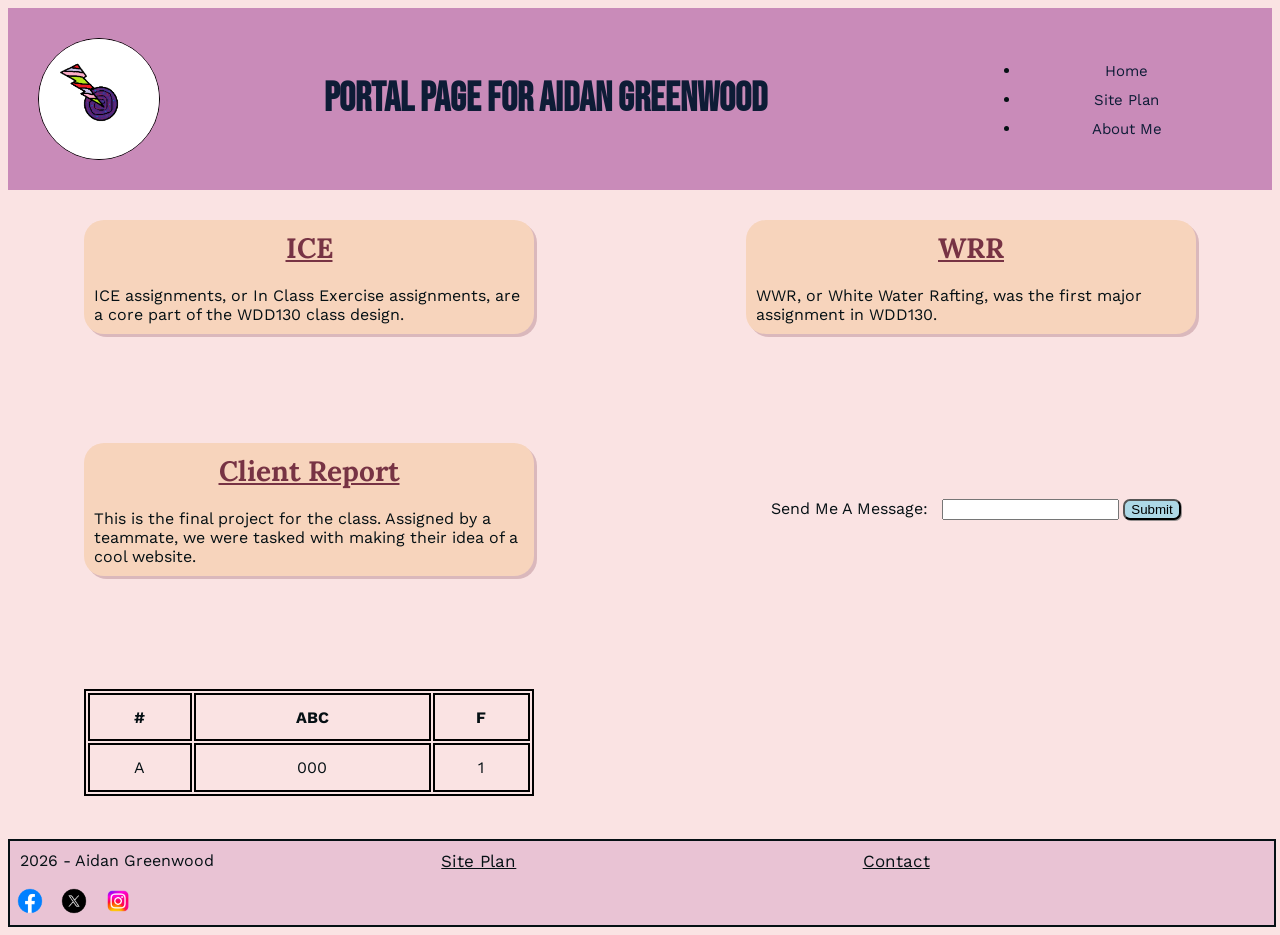
<file: index.html>
<!DOCTYPE html>
<html lang="en">
<head>
    <meta charset="UTF-8">
    <meta name="viewport" content="width=device-width, initial-scale=1.0">
    <title>Portal Page</title>
    <link rel="stylesheet" href="portal-page/progress200/style.css">
    <style>
        
.card-container h2:hover {
    font-size: 30px;
}
    </style>
</head>
<body>

    <header>
        <img id="logo" src="portal-page/progress100/LogoForPortal.png" alt="Portal Logo">
        <h1>Portal Page for Aidan Greenwood</h1>
        <nav>
            <ul>
                <li><a id="homelink" href="index.html">Home</a></li>
                <li><a id="siteplanlink" href="portal-page/progress300/site-plan.html" target="_blank">Site Plan</a></li>
                <li><a id="aboutmelink" href="portal-page/progress300/about-me.html" target="_blank">About Me</a></li>
            </ul>
        </nav>
    </header>

    <main class="card-container">
       <div id="ice-card" class="card">
            <a class="link" href="portal-page/progress300/ice.html" target="_blank">
                <h2>ICE</h2>
            </a> 
            <p>
            ICE assignments, or In Class Exercise assignments, are a core part of the WDD130 class design.
            </p>
        </div>

        <div id="wwr-card" class="card">
            <a class="link" href="wwr/index.html" target="_blank">
                <h2>WRR</h2>
            </a>
            <p>
                WWR, or White Water Rafting, was the first major assignment in WDD130.
            </p>
        </div>

        <div id="FinalP" class="card">
            <a class="link" href="client_report.html" target="balnk">
                <h2>Client Report</h2>
            </a>
            <p>
                This is the final project for the class. Assigned by a teammate, we were
                tasked with making their idea of a cool website.
            </p>
        </div>

        <table id="maintable">
            <tr>
                <th>#</th>
                <th>ABC</th>
                <th>F</th>
            </tr>
            <tr>
                <td>A</td>
                <td>000</td>
                <td>1</td>
            </tr>

        </table>

        <div id="formBox">
            <form>
                <label for="msg">Send Me A Message:</label>
                <input type="text" id="msg" name="msg">
                <button id="submitBtn" type="submit">Submit</button>
            </form>
        </div> 

    </main>

    <footer>
        <p>2026 - Aidan Greenwood</p>
        <p><a class="footer-link" href="portal-page/progress300/site-plan.html" target="_blank">Site Plan</a></p>
        <p><a class="footer-link" href="portal-page/progress300/contact.html" target="_blank">Contact</a></p>
        <div class="social">
            <a href="https://facebook.com" target="_blank">
                <img class="social-img" src="portal-page/images/facebook-logo.png" alt="fb icon">
            </a>
            <a href="https://twitter.com" target="_blank">
                <img class="social-img" src="portal-page/images/X-logo.png.webp" alt="twitter icon">
            </a>
            <a href="https://instagram.com" target="_blank">
                <img class="social-img" src="portal-page/images/Instagram-Logo.png" alt="instagram icon">
            </a>
            </div>
    </footer>
   
</body>
</html>
</file>
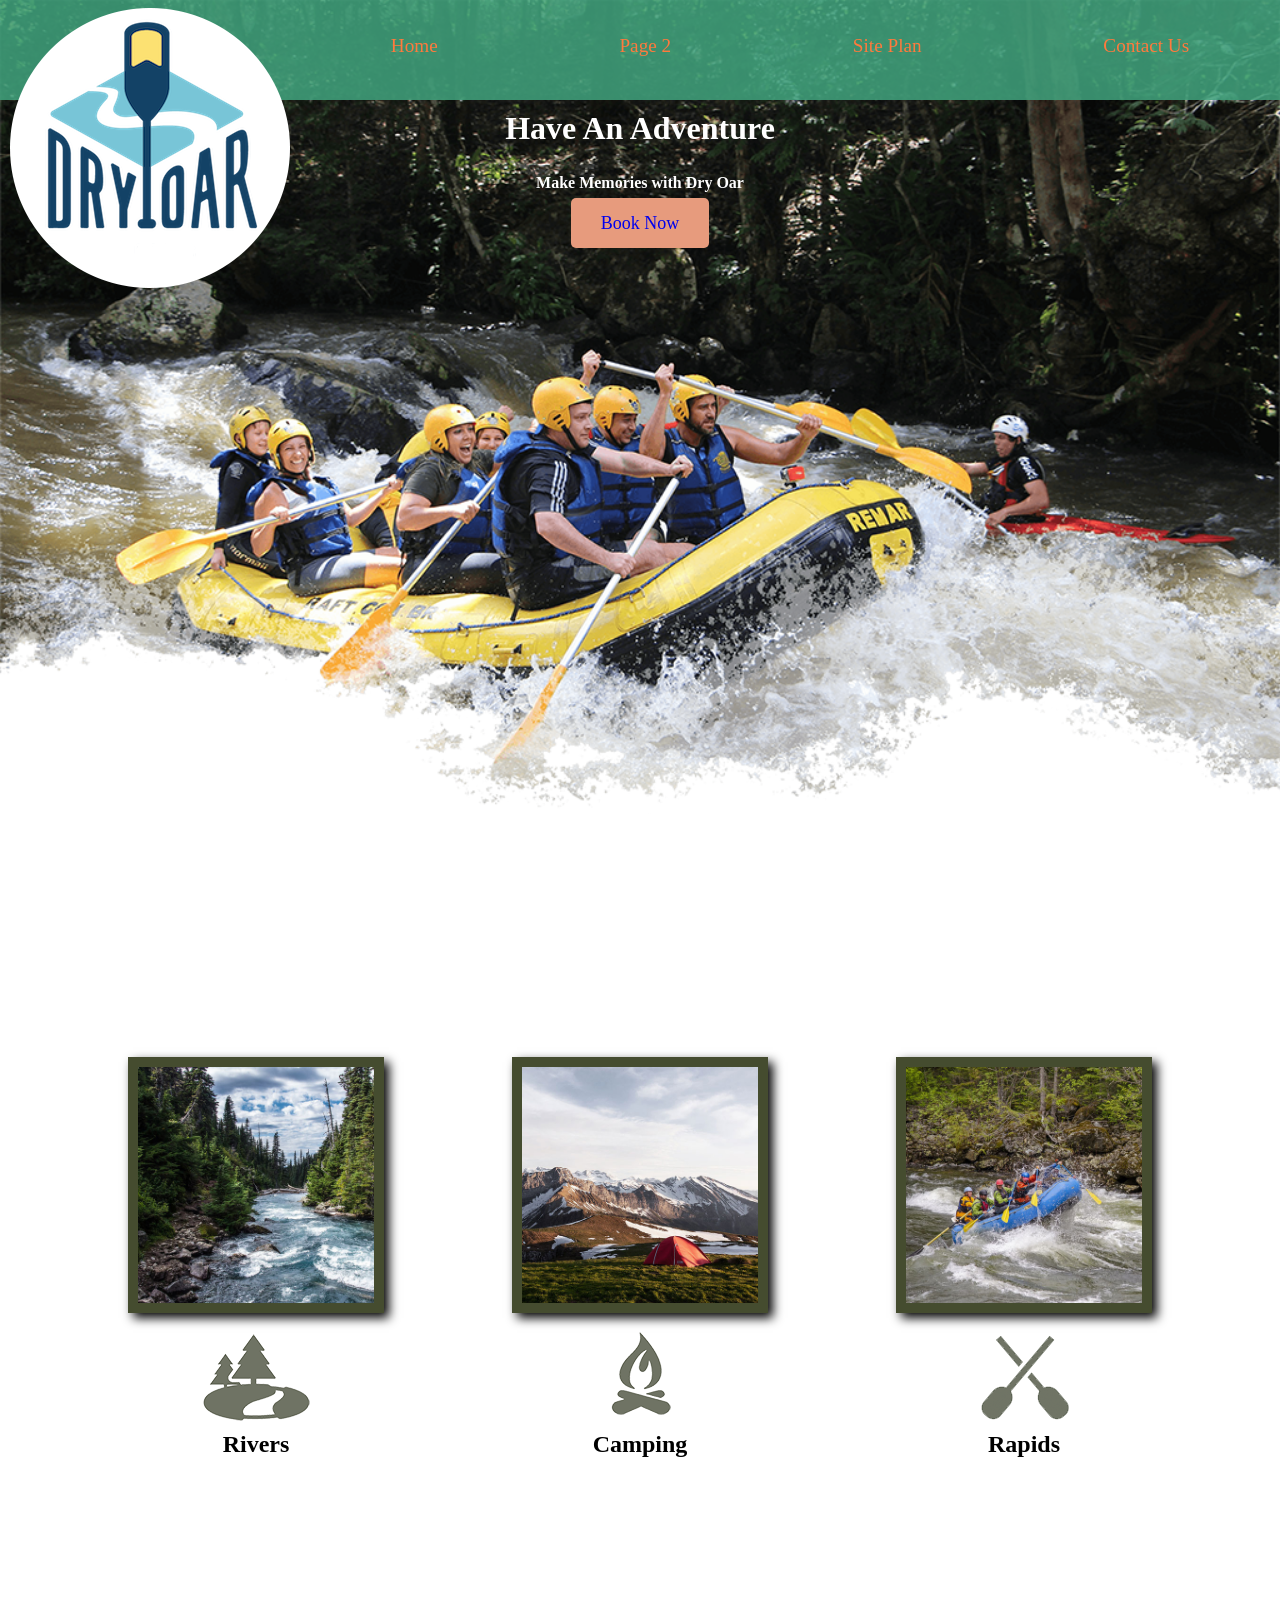
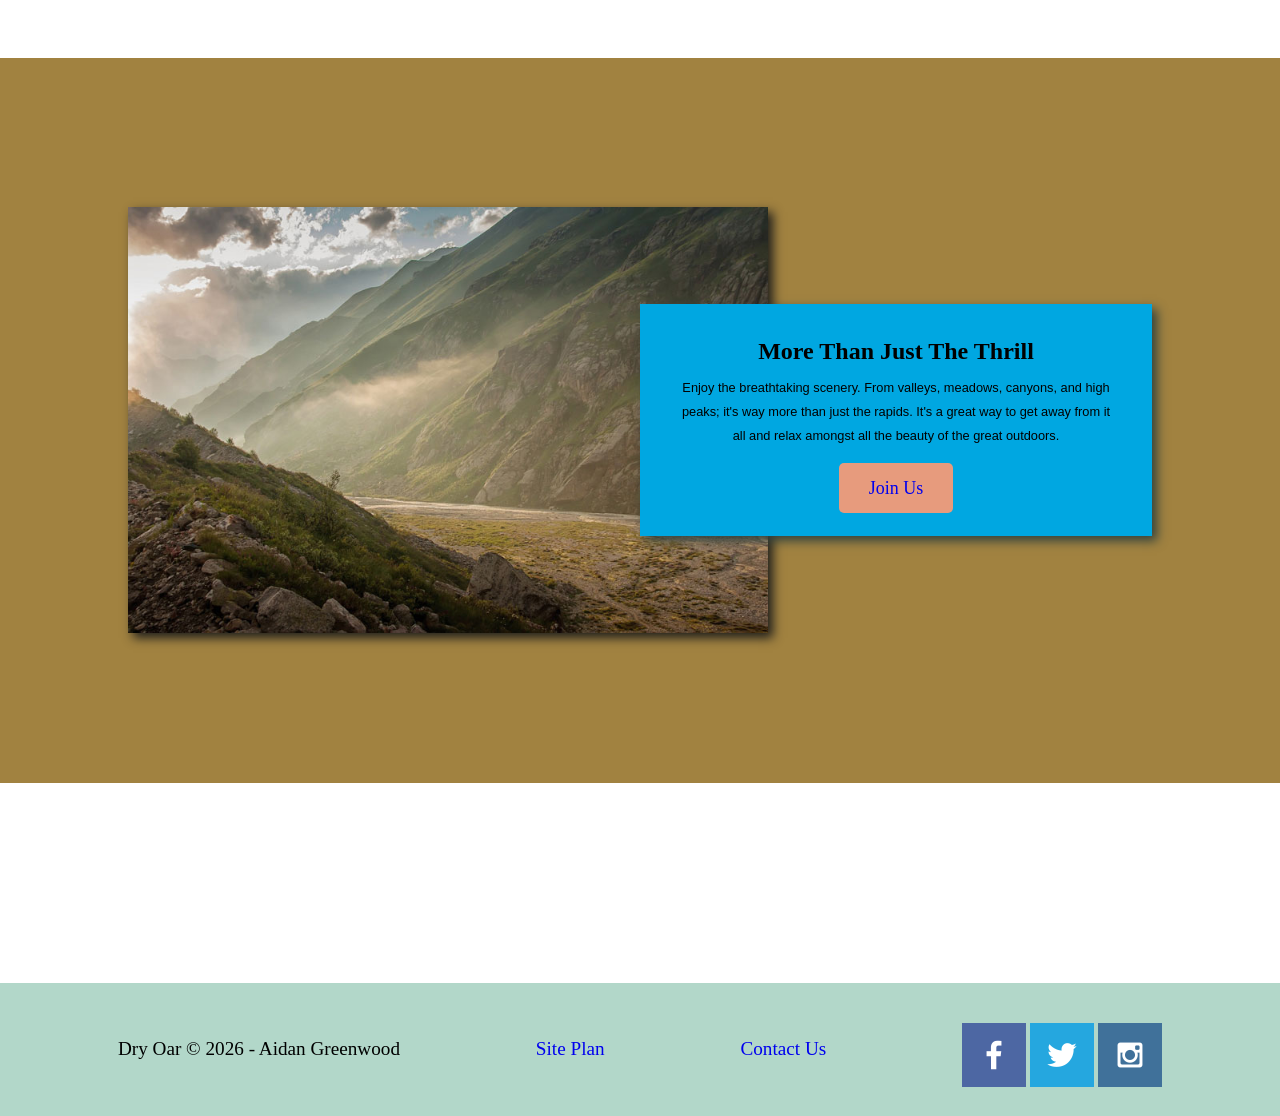
<file: wwr/index.html>
<!DOCTYPE html>
<html lang="en">
<head>
    <meta charset="UTF-8">
    <meta name="viewport" content="width=device-width, initial-scale=1.0">
    <title>Whitewater Rafting Vacations | Dry Oar Boating | Home</title>
    <link rel="stylesheet" href="styles/style.css">
</head>
<body>
    <div id="content">
        <header>
            <a id="logo_link" href="index.html">
                <img class="logo" src="images/logo.png" alt="Dry Oar Logo">
            </a>
            <nav>
                <a href="index.html">Home</a>
                <a href="#">Page 2</a>
                <a href="site-plan-rafting.html">Site Plan</a>
                <a href="contactus.html">Contact Us</a>
            </nav>
        </header>
        <div id="hero">
            <div id="hero-box">
                <img id="hero-img" src="images/hero.png" alt="People enjoying rafting">
            </div>
            <section id="hero-msg">
                <h1 class="home-title">Have An Adventure</h1>
                <h4>Make Memories with Dry Oar</h4>
                <div class="button-box">
                    <a class="book" href="contactus.html">Book Now</a>
                </div>
            </section>
        </div>
        <main class="home-grid">
            <section class="rivers-card">
                <img class="card-img" src="images/rivers.jpg" alt="river in forest">
                <img class="icon" src="images/river_icon.png" alt="river icon">
                <h2>Rivers</h2>
            </section>
            <section class="camping-card">
                <img class="card-img" src="images/camping.jpg" alt="tent in mountains">
                <img class="icon" src="images/fire_icon.png" alt="fire icon">
                <h2>Camping</h2>
            </section>
            <section class="rapids-card">
                <img class="card-img" src="images/rapids.jpg" alt="rafting boat">
                <img class="icon" src="images/oars.png" alt="oars icon">
                <h2>Rapids</h2>
            </section>
            <div id="background"></div>
            <img class="mountains" src="images/mountains.jpg" alt="Misty mountains">
            <section class="msg">
                <h2>More Than Just The Thrill</h2>
                <p>Enjoy the breathtaking scenery. From valleys, meadows, canyons, and high peaks; it's way more than just the rapids.
                    It's a great way to get away from it all and relax amongst all the beauty of the great outdoors.</p>
                <a class="join" href="rivers.html">Join Us</a>
            </section>
        </main>
        <footer>
            <p>Dry Oar &copy; 2026 - Aidan Greenwood</p>
            <p><a href="site_plan_rafting.html">Site Plan</a></p>
            <p><a href="contact.html">Contact Us</a></p>
            <div class="social">
                <a href="https://facebook.com" target="_blank">
                    <img src="images/facebook.png" alt="fb icon">
                </a>
                <a href="https://twitter.com" target="_blank">
                    <img src="images/twitter.png" alt="twitter icon">
                </a>
                <a href="https://instagram.com" target="_blank">
                    <img src="images/instagram.png" alt="instagram icon">
                </a>
            </div>
        </footer>
    </div>
</body>
</html>
</file>
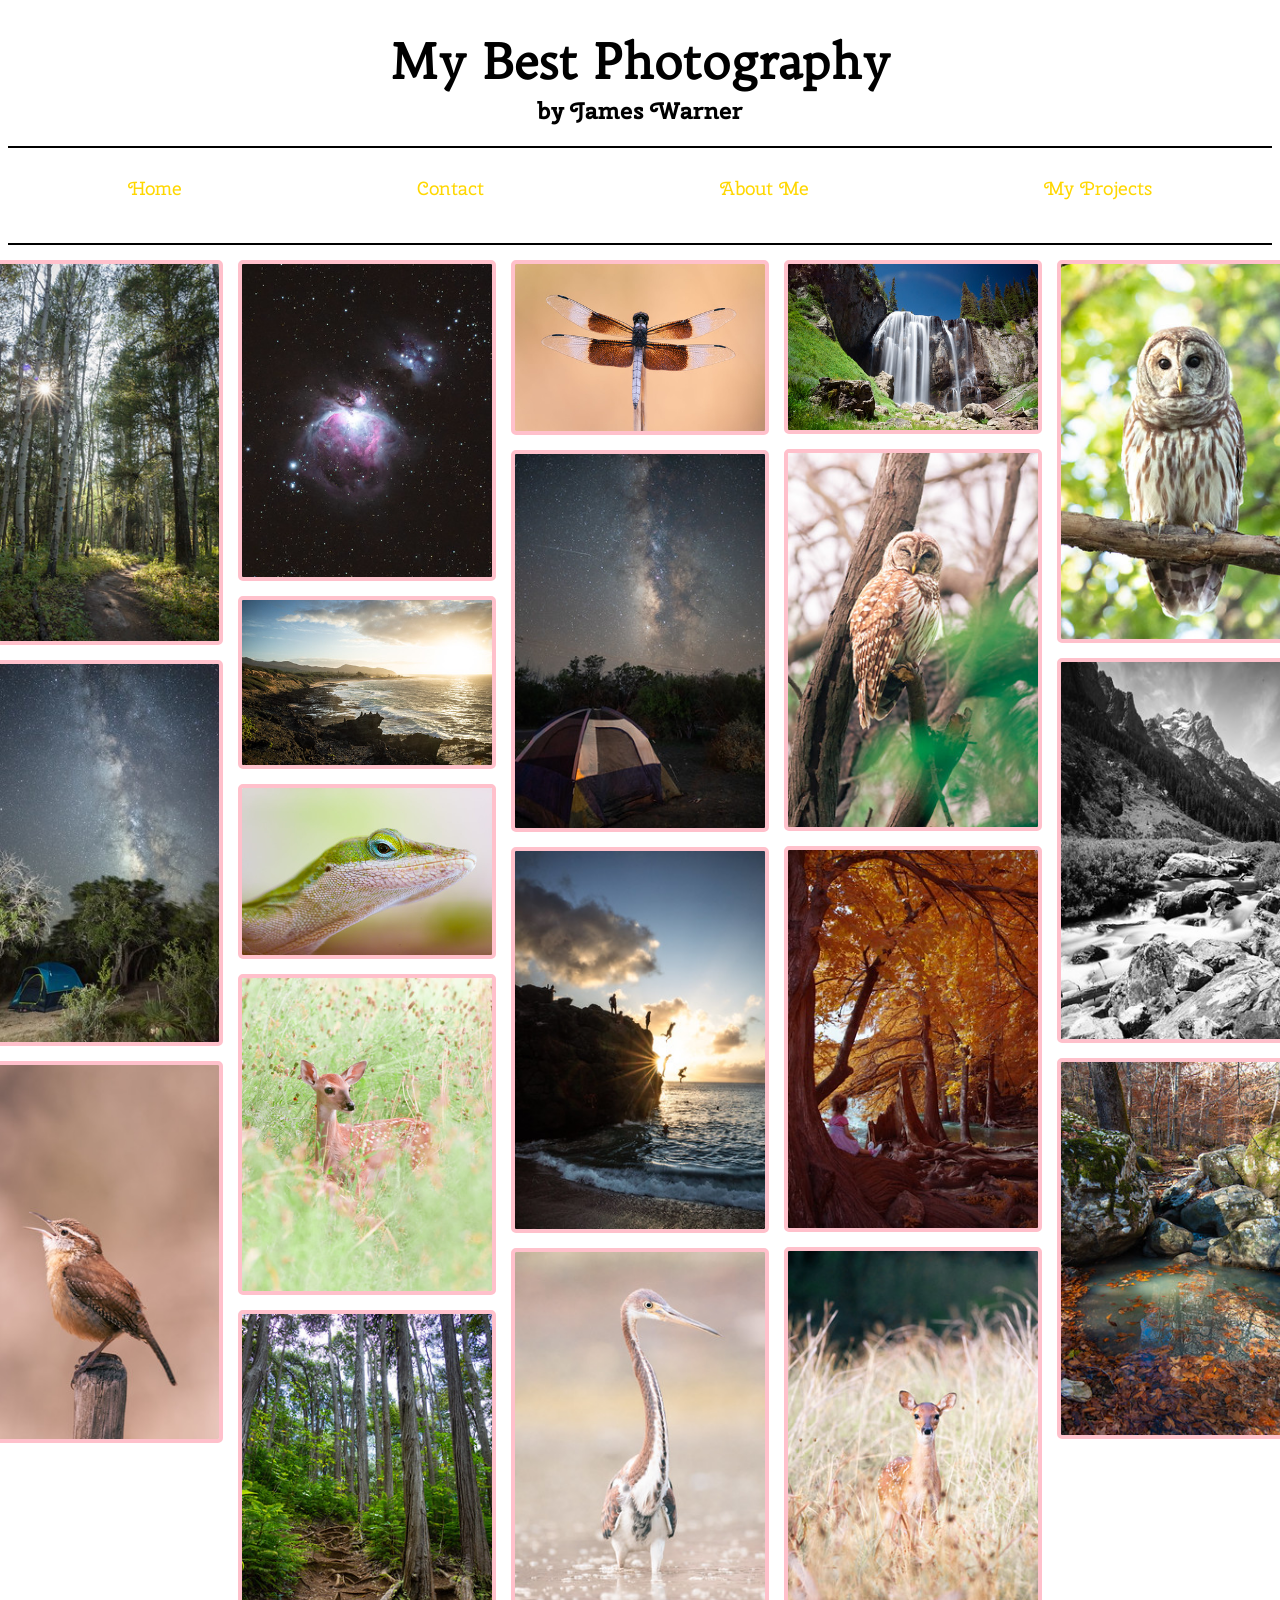
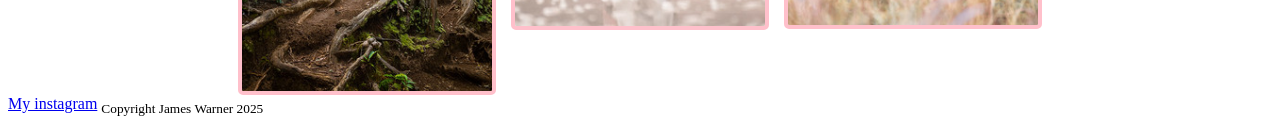
<file: ice/portfolio-starter-code/index.html>
<!--Don't touch the HTML for this activity!-->
<!DOCTYPE html>
<html lang="en">
<head>
    <title>James Warner Photography</title>
    <link rel="stylesheet" href="css/index.css">
</head>
<body>
    <header>
        <h1>My Best Photography</h1>
        <h2>by James Warner</h2>
    </header>
    <nav>
        <a href="index.html">Home</a>
        <a href="html/contact.html">Contact</a>
        <a href="html/about-me.html">About Me</a>
        <a href="html/my-projects.html">My Projects</a>
    </nav>
    <div id="img-container">
        <img src="images/img1.jpg" alt="photography by james warner">
        <img src="images/img2.jpg" alt="photography by james warner">
        <img src="images/img3.jpg" alt="photography by james warner">
        <img src="images/img4.jpg" alt="photography by james warner">
        <img src="images/img5.jpg" alt="photography by james warner">
        <img src="images/img6.jpg" alt="photography by james warner">
        <img src="images/img7.jpg" alt="photography by james warner">
        <img src="images/img8.jpg" alt="photography by james warner">
        <img src="images/img9.jpg" alt="photography by james warner">
        <img src="images/img10.jpg" alt="photography by james warner">
        <img src="images/img11.jpg" alt="photography by james warner">
        <img src="images/img12.jpg" alt="photography by james warner">
        <img src="images/img13.jpg" alt="photography by james warner">
        <img src="images/img14.jpg" alt="photography by james warner">
        <img src="images/img15.jpg" alt="photography by james warner">
        <img src="images/img16.jpg" alt="photography by james warner">
        <img src="images/img17.jpg" alt="photography by james warner">
        <img src="images/img18.jpg" alt="photography by james warner">
        <img src="images/img19.jpg" alt="photography by james warner">
    </div>
    <footer>
        <a href="https://www.instagram.com">My instagram</a>
        <sub>Copyright James Warner 2025</sub>
    </footer>
</body>
</html>
</file>
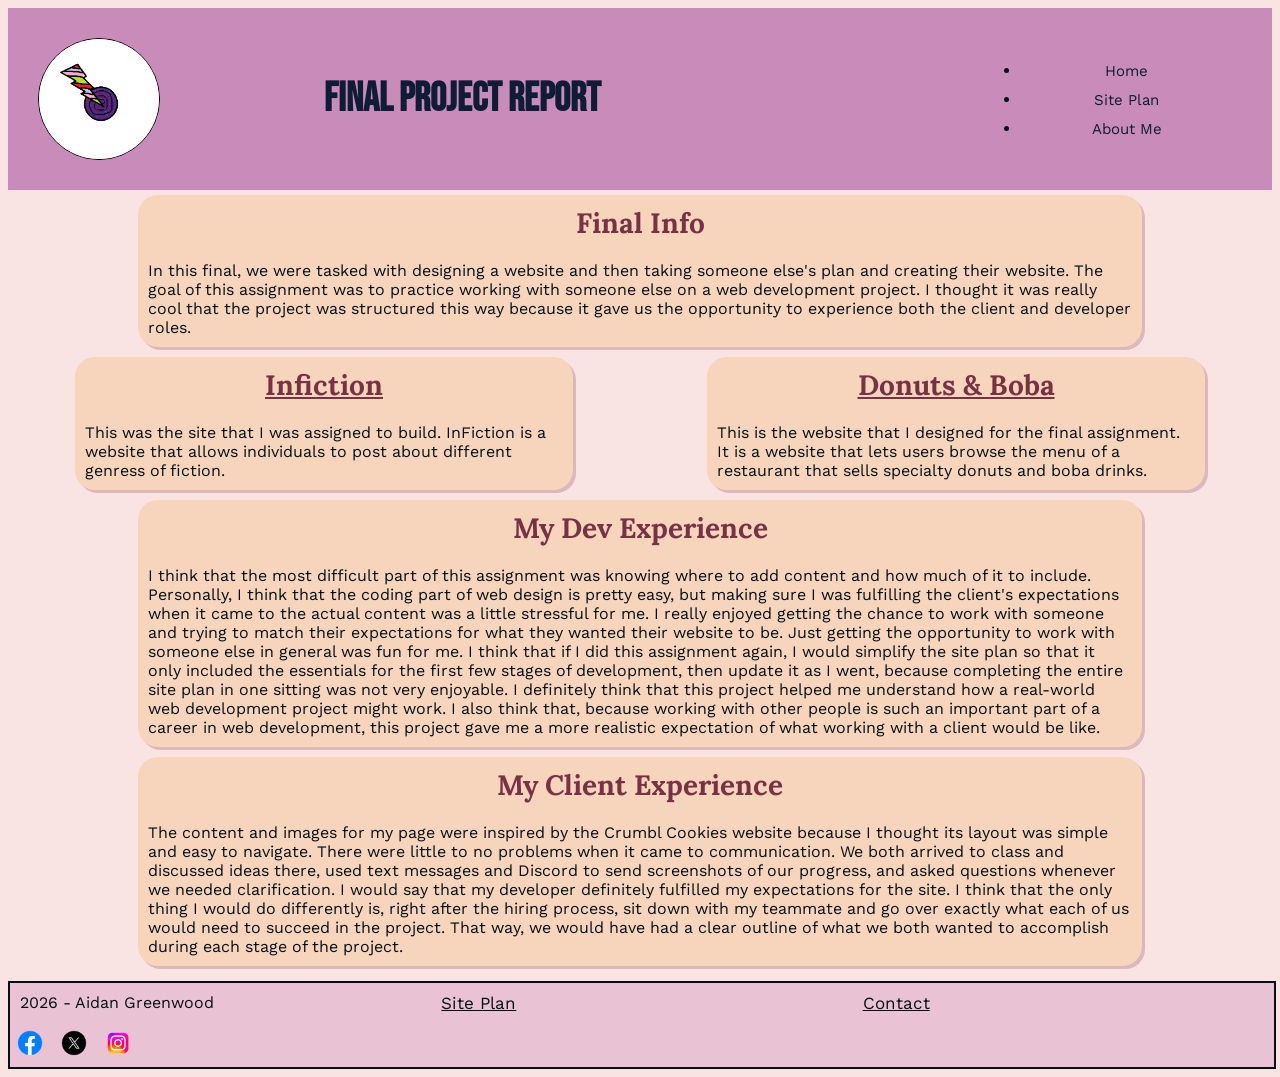
<file: client_report.html>
<!DOCTYPE html>
<html lang="en">
<head>
    <meta charset="UTF-8">
    <meta name="viewport" content="width=device-width, initial-scale=1.0">
    <title>Client Report</title>
    <link rel="stylesheet" href="portal-page/progress200/style.css">
    <style>
        #client_card_container {
            display: grid;
            grid-template-columns: 1fr 1fr;
            grid-template-rows: auto;
        }

        #dev_report_card {
            grid-column: 1 / 3;
        }

        .link h2:hover{
            font-size: 30px;
        }

        #final_info {
            grid-column: 1 / 3;
        }

        #client_card_container {
            gap: 10px;
            height: max-content;
            margin: 5px;
        }

        #client_report_card {
            grid-column: 1 / 3;
        }
    </style>
</head>
<body>
    <header>
        <img id="logo" src="portal-page/progress100/LogoForPortal.png" alt="Portal Logo">
        <h1>Final Project Report</h1>
        <nav>
            <ul>
                <li><a id="homelink" href="index.html">Home</a></li>
                <li><a id="siteplanlink" href="portal-page/progress300/site-plan.html" target="_blank">Site Plan</a></li>
                <li><a id="aboutmelink" href="portal-page/progress300/about-me.html" target="_blank">About Me</a></li>
            </ul>
        </nav>
    </header>

    <main id="client_card_container">
        <div id="final_info" class="card">
            <h2>Final Info</h2>
            <p>
                In this final, we were tasked with designing a website and then taking
                someone else's plan and creating their website. The goal of this assignment
                was to practice working with someone else on a web development project. 
                I thought it was really cool that the project was structured this way because
                it gave us the opportunity to experience both the client and developer roles.
            </p>
        </div>

        <div id="site_info" class="card">
            <a class="link" id="infiction_link" href="https://aidangreenwood.github.io/wdd130-rowe/" target="_blank">
                <h2>Infiction</h2>
            </a>
            <p>
                This was the site that I was assigned to build. InFiction is a website
                that allows individuals to post about different genress of fiction.
            </p>
        </div>

        <div id="my_site_final" class="card">
            <a class="link" id="my_site_final" href="https://aciad.github.io/wdd130-Greenwood/" target="_blank">
                <h2>Donuts & Boba</h2>
            </a>
            <p>
                This is the website that I designed for the final assignment. It is a website that 
                lets users browse the menu of a restaurant that sells specialty donuts and boba drinks.
            </p>
        </div>

        <div class="card" id="dev_report_card">
            <h2>My Dev Experience</h2>
            <p>
                I think that the most difficult part of this assignment was
                knowing where to add content and how much of it to include.
                Personally, I think that the coding part of web design is
                pretty easy, but making sure I was fulfilling the client's
                expectations when it came to the actual content was a little
                stressful for me.
                I really enjoyed getting the chance to work with someone and
                trying to match their expectations for what they wanted their
                website to be. Just getting the opportunity to work with
                someone else in general was fun for me.
                I think that if I did this assignment again, I would simplify
                the site plan so that it only included the essentials for the
                first few stages of development, then update it as I went,
                because completing the entire site plan in one sitting was not
                very enjoyable.
                I definitely think that this project helped me understand how
                a real-world web development project might work. I also think
                that, because working with other people is such an important
                part of a career in web development, this project gave me a
                more realistic expectation of what working with a client would
                be like.
            </p>
        </div>

        <div class="card" id="client_report_card">
            <h2>My Client Experience</h2>
            <p>
                The content and images for my page were inspired by the
                Crumbl Cookies website because I thought its layout was simple
                and easy to navigate.
                There were little to no problems when it came to
                communication. We both arrived to class and discussed ideas
                there, used text messages and Discord to send screenshots of
                our progress, and asked questions whenever we needed
                clarification.
                I would say that my developer definitely fulfilled my
                expectations for the site.
                I think that the only thing I would do differently is, right
                after the hiring process, sit down with my teammate and go
                over exactly what each of us would need to succeed in the
                project. That way, we would have had a clear outline of what
                we both wanted to accomplish during each stage of the project.
            </p>
        </div>
    </main>

    <footer>
        <p>2026 - Aidan Greenwood</p>
        <p><a class="footer-link" href="portal-page/progress300/site-plan.html" target="_blank">Site Plan</a></p>
        <p><a class="footer-link" href="portal-page/progress300/contact.html" target="_blank">Contact</a></p>
        <div class="social">
            <a href="https://facebook.com" target="_blank">
                <img class="social-img" src="portal-page/images/facebook-logo.png" alt="fb icon">
            </a>
            <a href="https://twitter.com" target="_blank">
                <img class="social-img" src="portal-page/images/X-logo.png.webp" alt="twitter icon">
            </a>
            <a href="https://instagram.com" target="_blank">
                <img class="social-img" src="portal-page/images/Instagram-Logo.png" alt="instagram icon">
            </a>
            </div>
    </footer>

</body>
</html>
</file>
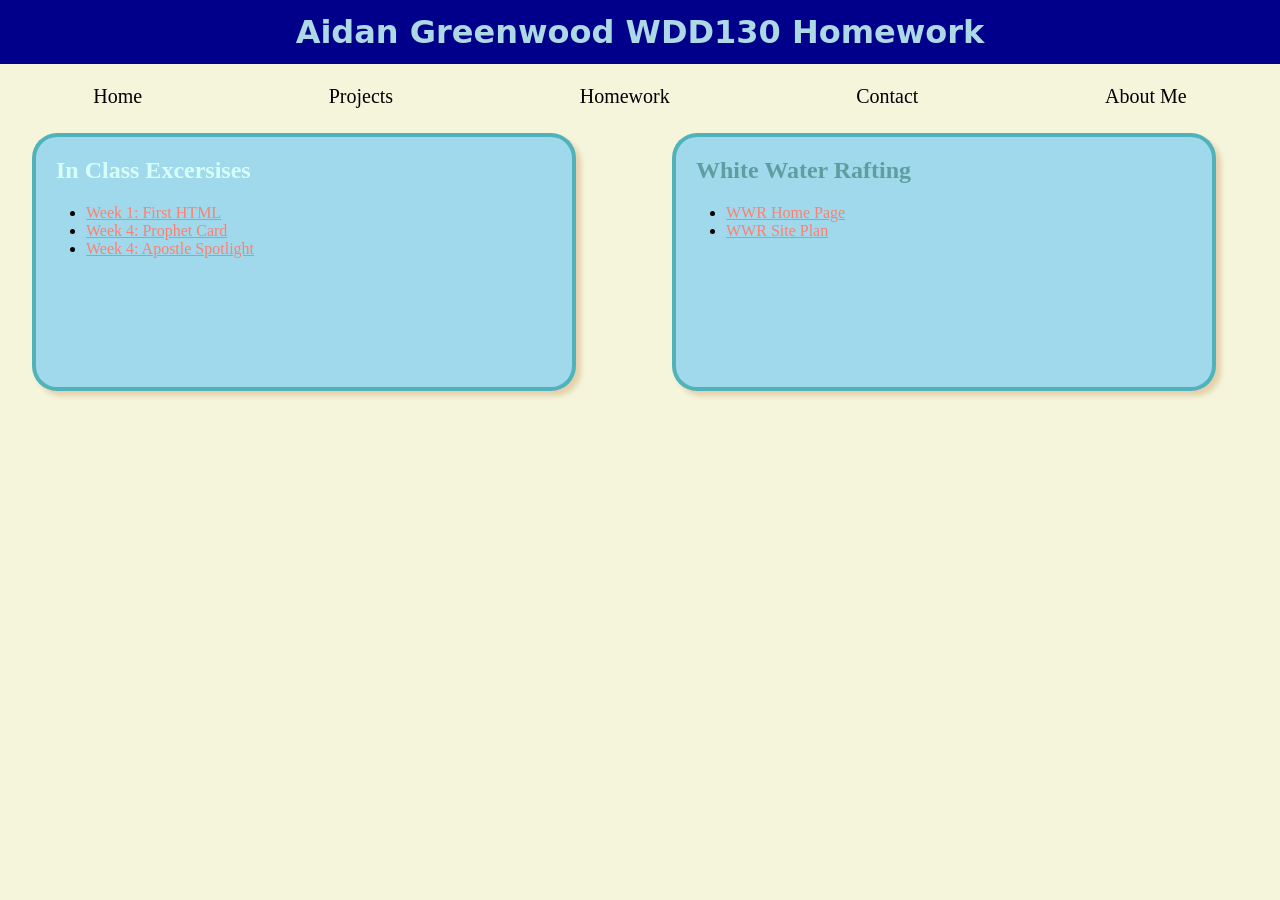
<file: ice/Homework.html>
<!DOCTYPE html>
<html lang="en">
<head>
    <meta charset="UTF-8">
    <meta name="viewport" content="width=device-width, initial-scale=1.0">
    <title>Homwork For WDD130</title>
    <style>
        h1 {
            text-align: center;
            color: lightblue;
            background-color: darkblue;
            margin-top: 0;
            font-size: 32px;
            padding: 13px;
            font-family: system-ui, -apple-system, BlinkMacSystemFont, 'Segoe UI', Roboto, Oxygen, Ubuntu, Cantarell, 'Open Sans', 'Helvetica Neue', sans-serif;
            
        }
        h2 {
            color:cadetblue;
        }
        /* ID starts with #, Class starts with. */
        #ICE {
            color:#D6FFFA;
        }
        .LinkColor {
            color:salmon;
        }
        ul {
            padding-left: 30px;
        }
        body {
            margin: 0;
            background-color: beige;
        }
        .card {
            background-color: rgb(161, 217, 236);
            height: 250px;
            margin: 0 10% 2% 5%;
            border-color: rgba(0, 139, 139, 0.5);
            border-width: 4px;
            border-style: solid;
            padding-left: 20px;
            border-radius: 25px;
            box-shadow: 5px 5px 5px rgba(171, 81, 2, 0.219);

        }
        #card-container {
            display: grid;
            grid-template-columns: 1fr 1fr;
            grid-template-rows: 1fr 4fr;
        }
        header {
            grid-column-start: 1;
            grid-column-end: 3;
        }
        nav {
            display: flex;
            justify-content: space-around;
            align-items: center;
            margin-bottom: 25px;
        }
        /* Desendancy Selector */
        nav a {
            color: black;
            text-decoration: none;
            font-size: 20px;
        }
        nav a:hover {
            color:blueviolet;
            font-size: 18px;
        }
    </style>
</head>
<body>

    <div id="card-container">
        <header>
            <h1>Aidan Greenwood WDD130 Homework</h1>
            <nav>
                <a href="#">Home</a>
                <a href="#">Projects</a>
                <a href="#">Homework</a>
                <a href="#">Contact</a>
                <a href="#">About Me</a>
            </nav>
        </header>
        <div class="card">
            <h2 id="ICE">In Class Excersises</h2>
            <ul>
                <li>
                    <a class="LinkColor" href="my-first-html.html">Week 1: First HTML</a>
                </li>
                <li>
                    <a class="LinkColor" href="prophet_cards/oaks.html">Week 4: Prophet Card</a>
                </li>
                <li>
                    <a class="LinkColor" href="apostle_spotlight/apostles.html">Week 4: Apostle Spotlight</a>
                </li>
            </ul>
        </div>

        <div class="card">
            <h2>White Water Rafting</h2>
            <ul>
                <li>
                    <a class="LinkColor" href="wwr/index.html">WWR Home Page</a>
                </li>
                <li>
                    <a class="LinkColor" href="wwr/site-plan-rafting.html">WWR Site Plan</a>
                </li>
            </ul>
        </div>
    </div>
</body>
</html>
</file>
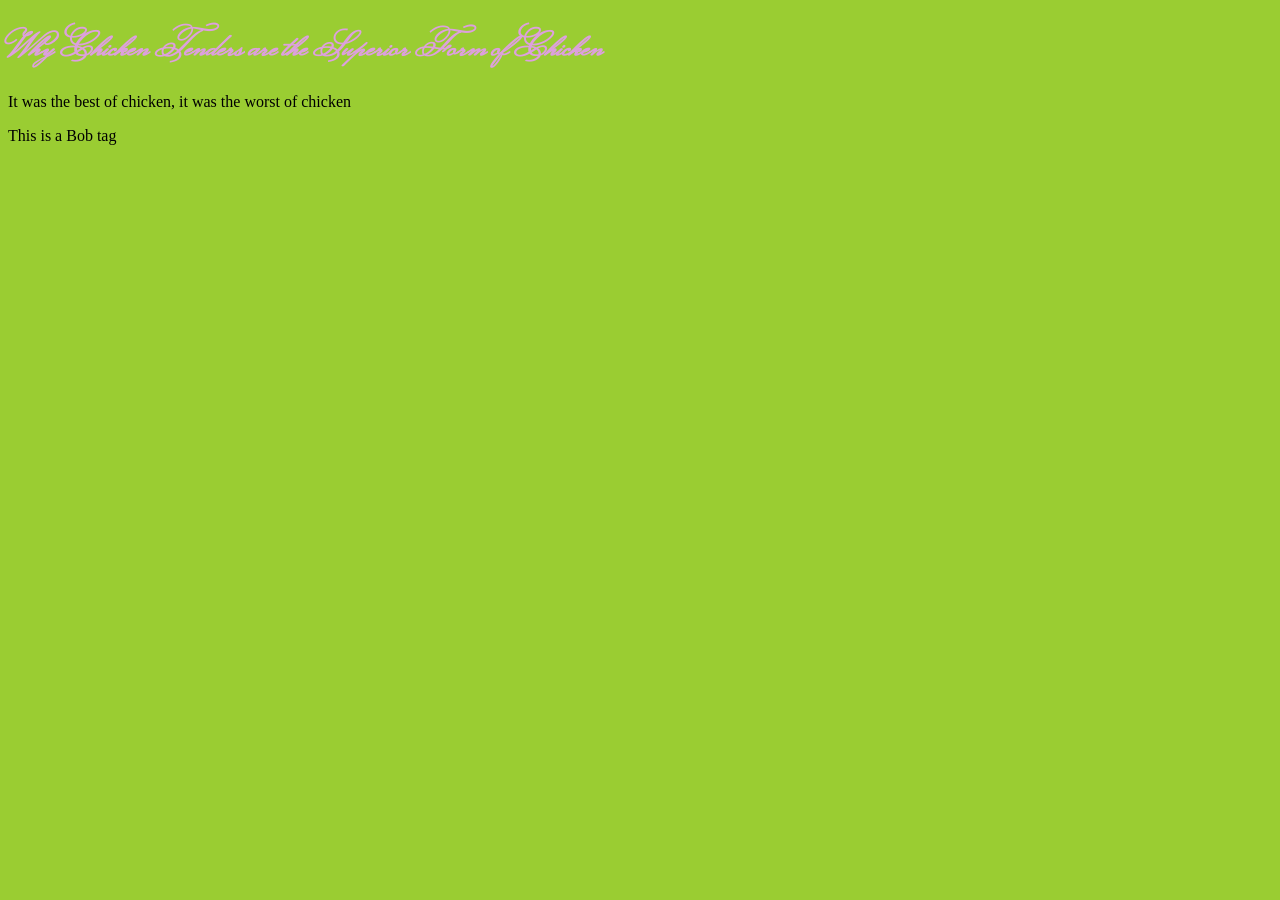
<file: ice/my-first-html.html>
<!DOCTYPE html>
<html>
    <head>
        <!-- Anything in the head does NOT show up on the page -->
        <title>Chicken Tenders</title>
        <style>
            /* This is a CSS comment */
            @import url('https://fonts.googleapis.com/css2?family=Monsieur+La+Doulaise&display=swap');
            body {
                background-color: yellowgreen;
            }
            h1 {
                color: plum;
                font-family: Monsieur La Doulaise;
            }
            
        </style>
    </head>
    <body>
        <!-- Anything in the body IS desplayed on the page -->
        <h1>Why Chicken Tenders are the Superior Form of Chicken</h1>
        <p>It was the best of chicken, it was the worst of chicken</p>
        <bob>This is a Bob tag</bob>
    </body>
</html>
</file>
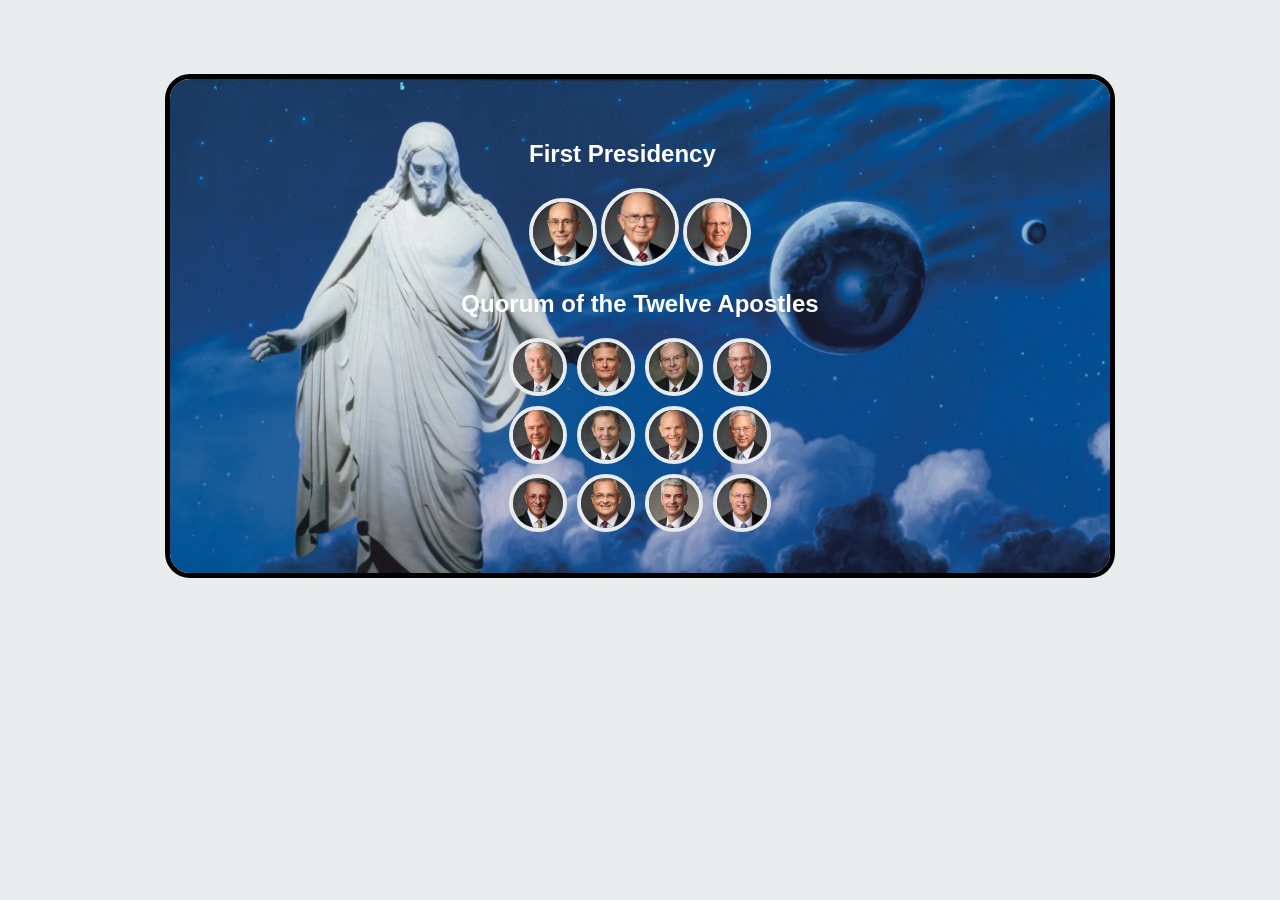
<file: ice/apostle_spotlight/apostles.html>
<!DOCTYPE html>
<html lang="en">
<head>
    <meta charset="UTF-8">
    <meta name="viewport" content="width=device-width, initial-scale=1.0">
    <title>Apostles Spotlights</title>
    <style>
        /* Insert styles here */
        body {
            background-color: #E8EcEd;
        }
        #card {
            display: flex;
            flex-wrap: wrap;
            flex-direction: column;
            justify-content: center;
            align-items: center;
            width: 900px;
            margin: 100px auto;
            padding: 20px;
            position: relative;
            z-index: 1;
        }
        #backgroundimg {
            position: absolute;
            width: 100%;
            border: 5px black solid;
            border-radius: 25px;
            z-index: 0;
        }
        h1, h2 {
            color: white;
            font-family: Arial, Helvetica, sans-serif;
            justify-self: center;
            z-index: 1;
        }
        .president {
            width: 70px ;
            height: 70px;
            object-fit: cover;
            border: 4px #E8EcEd solid;
            border-radius: 50%;
        }
        .councler {
            width: 60px;
            height: 60px;
            object-fit: cover;
            border: 4px #E8EcEd solid;
            border-radius: 50%;
        }
        .twelve {
            width: 50px;
            height: 50px;
            object-fit: cover;
            border: 4px #E8EcEd solid;
            border-radius: 50%;
        }
        #card div{
            position: relative;
        }
        .apostles {
            display: grid;
            grid-template-columns: 1fr 1fr 1fr 1fr;
            justify-items: center;
            gap: 10px;
        }
    </style>
</head>
<body>
    <!-- Insert HTML elements here -->
    <section id="card">
        <img id="backgroundimg"src="images/christus.webp">
        <div class="firstpres">
            <h1>First Presidency</h1>
            <img class="councler" src="images/eyring.webp" alt="">
            <img class="president" src="images/oaks.webp">
            <img class="councler" src="images/christofferson.webp">
        </div>
        <h2>Quorum of the Twelve Apostles</h2>
        <div class="apostles">
            
            <img class="twelve" src="images/uchtdorf.webp">
            <img class="twelve" src="images/bednar.webp">
            <img class="twelve" src="images/cook.webp">
            <img class="twelve" src="images/anderson.webp">
            <img class="twelve" src="images/rasband.webp">
            <img class="twelve" src="images/stevenson.webp">
            <img class="twelve" src="images/renlund.webp">
            <img class="twelve" src="images/gong.webp">
            <img class="twelve" src="images/soares.webp">
            <img class="twelve" src="images/kearon.webp">
            <img class="twelve" src="images/causse.webp">
            <img class="twelve" src="images/gilbert.webp">
        </div>
    </section>
</body>
</html>
</file>
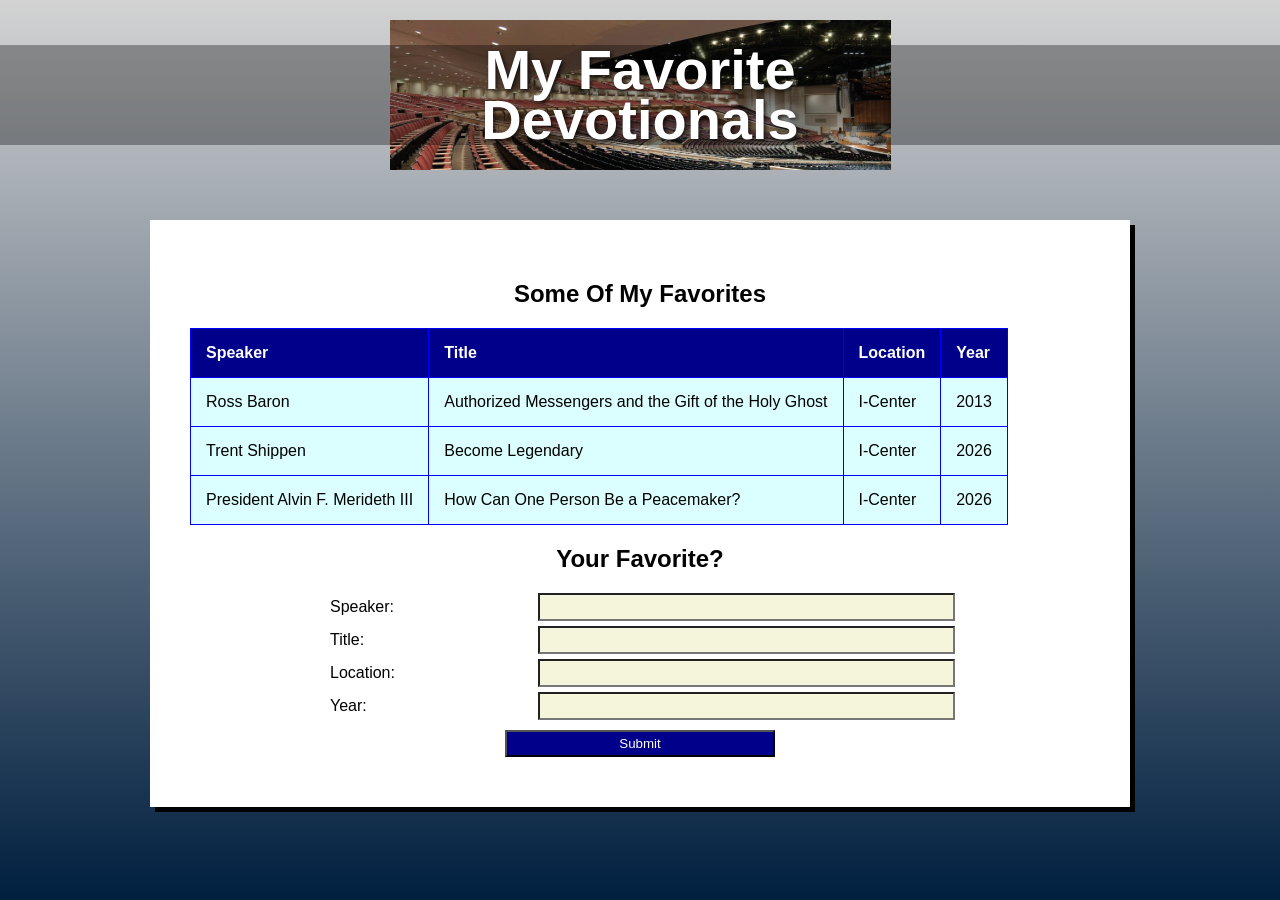
<file: ice/favorite_devo/favdevo.html>
<!DOCTYPE html>
<html lang="en">
<head>
  <meta charset="UTF-8" />
  <meta name="viewport" content="width=device-width, initial-scale=1.0"/>
  <title>My Favorite Devotionals</title>
  <link rel="stylesheet" href="styles/styles.css" />
</head>
<body>
  <div class="container">
    <header class="header">
      <div class="header-image">
        <h1>My Favorite<br>Devotionals</h1>
      </div>
    </header>
    <main>
      <div class="content-box">
        <h2>Some Of My Favorites</h2>
        <table>
            <tr>
              <th>Speaker</th>
              <th>Title</th>
              <th>Location</th>
              <th>Year</th>
            </tr>
            <tr>
              <td>Ross Baron</td>
              <td>Authorized Messengers and the Gift of the Holy Ghost</td>
              <td>I-Center</td>
              <td>2013</td>
            </tr>
            <tr>
              <td>Trent Shippen</td>
              <td>Become Legendary</td>
              <td>I-Center</td>
              <td>2026</td>
            </tr>
            <tr>
              <td>President Alvin F. Merideth III</td>
              <td>How Can One Person Be a Peacemaker?</td>
              <td>I-Center</td>
              <td>2026</td>
            </tr>
        </table>
        
        <h2>Your Favorite?</h2>

        <form>
          <label for="speaker">Speaker:</label>
          <input id="speaker" type="text">

          <label for="title">Title:</label>
          <input id="title" type="text">

          <label for="location">Location:</label>
          <input id="location" type="text">

          <label for="year">Year:</label>
          <input id="year" type="text">
        </form>

          <button id="submit" type="submit" >Submit</button>

      </div>
    </main>
  </div>
</body>
</html>
</file>
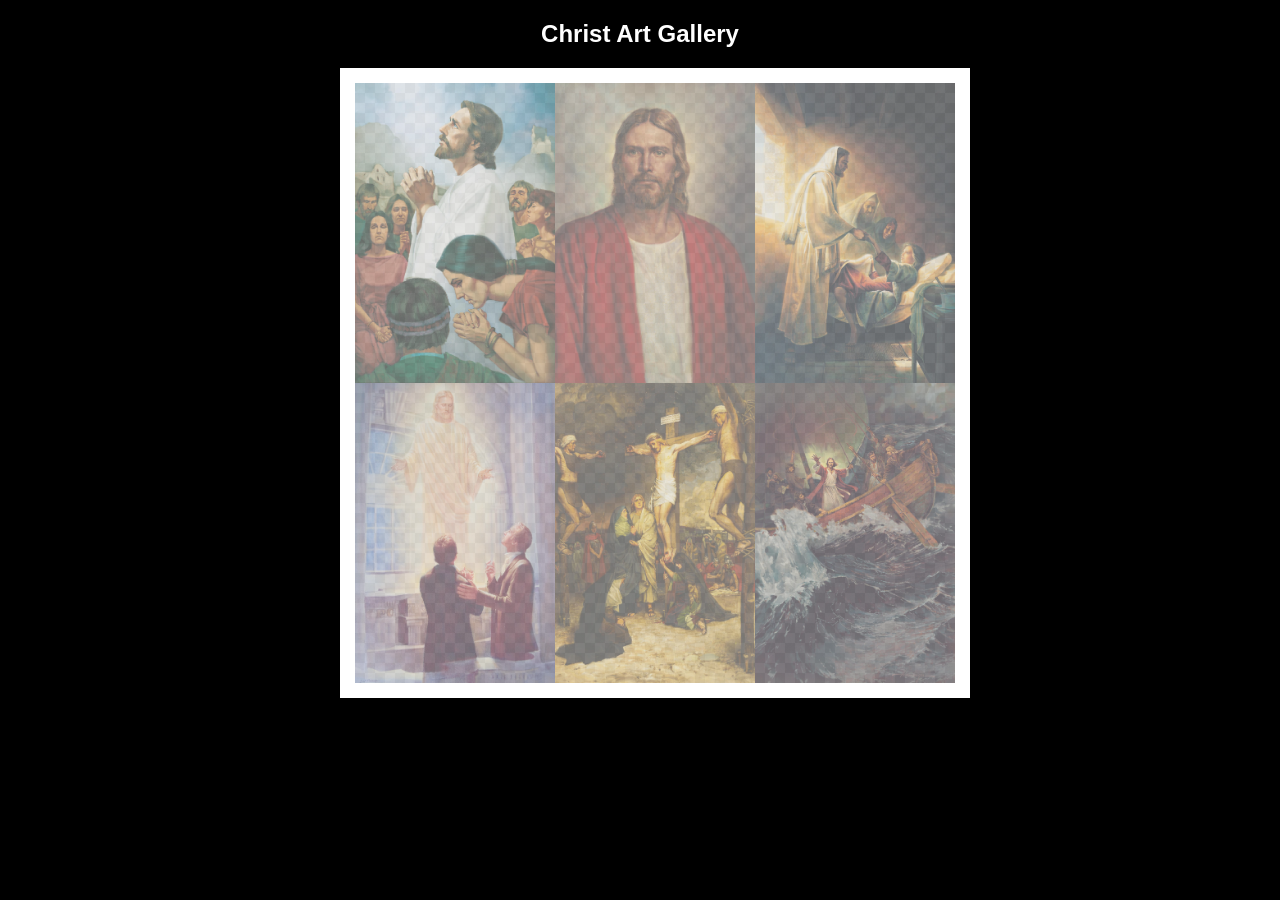
<file: ice/gallery/gallery.html>
<!DOCTYPE html>
<html lang="en">
<head>
    <meta charset="UTF-8">
    <meta name="viewport" content="width=device-width, initial-scale=1.0">
    <title>Images of Christ</title>
    <style>
        body {
            background: black;
        }
        #wrapper{
            width: 600px;
            margin: 0 auto;
        }
        nav {
            color: white;
            text-align: center;
            font-family: Haettenschweiler, 'Arial Narrow Bold', sans-serif;
        }
        #gallery{
            display: grid;
            grid-template-columns: 200px 200px 200px;
            border: 15px solid rgb(255, 255, 255);
            width: 100%;
            background-color: #ddd;
            background-image:
                linear-gradient(45deg, #ccc 26%, transparent 26%), 
                linear-gradient(135deg, #ccc 26%, transparent 26%),
                linear-gradient(45deg, transparent 75%, #ccc 75%),
                linear-gradient(135deg, transparent 75%, #ccc 75%);
            background-size: 20px 20px; /* Must be a square */
            background-position: 0 0, 10px 0, 10px -10px, 0px 10px; 
            
        }
        #gallery a {
            cursor: url('images/christus.png'), pointer;
        }
        #gallery img {
            /* make a thumbnail of the image that is 200x300 
               instead of using width and height here to help the page load faster */
            width: 200px; 
            height: 300px;

            opacity:50%;
            display:block;
        }
        #gallery img:hover{
            opacity: 100%;
        }
    </style>
</head>
<body>
    <div id="wrapper">
        <nav>
            <h1>Christ Art Gallery</h1>
        </nav>
        <main>
            <div id="gallery">
                <a href="images/big/img1.jpg"><img src="images/big/img1.jpg" alt="Christ praying with the Nephites" ></a>
                <a href="images/big/img2.jpg"><img src="images/big/img2.jpg" alt="Jesus the Christ" ></a>
                <a href="images/big/img3.jpg"><img src="images/big/img3.jpg" alt="Jesus Raising the Daughter of Jairus" ></a>
                <a href="images/big/img4.jpg"><img src="images/big/img4.jpg" alt="The Lord Appears in the Kirtland Temple" ></a>
                <a href="images/big/img5.jpg"><img src="images/big/img5.jpg" alt="Crucifixion of Jesus Christ" ></a>
                <a href="images/big/img6.jpg"><img src="images/big/img6.jpg" alt="Jesus Calms the Storm" ></a>
            </div>
        </main>
    </div>
</body>
</html>
</file>
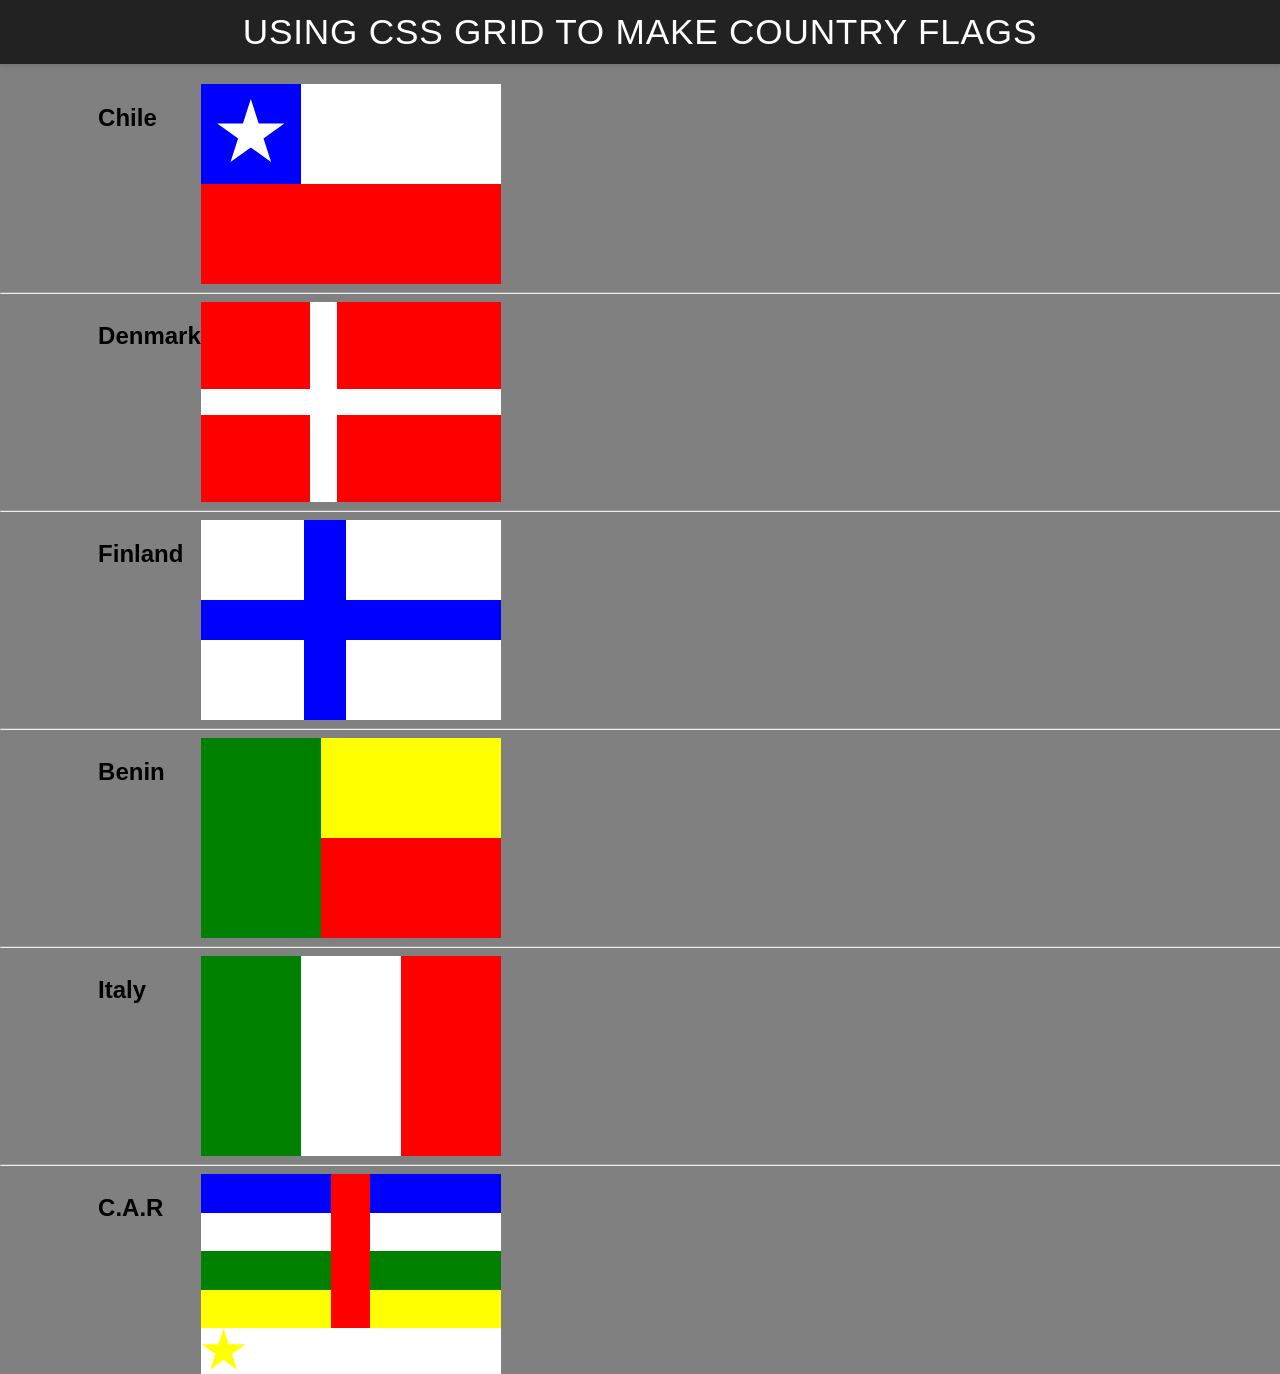
<file: ice/grid_flags/flags.html>
<!DOCTYPE html>
<html lang="en">

<head>
    <meta charset="UTF-8">
    <meta name="viewport" content="width=device-width, initial-scale=1.0">
    <title>Flag</title>
    <style>
        body {
            margin: 0;
            font-family: 'Helvetica Neue', sans-serif;
            background-color: gray;
        }

        header {
            background-color: #222;
            color: #fff;
            padding: 0.75rem 1.5rem;
            display: flex;
            align-items: center;
            justify-content: center;
            font-size: 1.1rem;
            letter-spacing: 0.05rem;
            text-transform: uppercase;
            box-shadow: 0 2px 4px rgba(0, 0, 0, 0.1);
        }

        header h1 {
            margin: 0;
            font-weight: 400;
        }
        main {
            display: grid;
            grid-template-columns: .1fr .1fr 1fr .1fr;
            margin-top: 20px;
        }
        hr {
            width: 100%;
            grid-column: 1 / 5;
        }
        h2 {
            grid-column: 2/3;
        }

        #blue {
            background: blue;
            grid-column: 1 / 2;
            display: grid;
            align-items: center;
            justify-items: center;
        }

        #white {
            background: white;
            grid-column: 2 / 4;
        }

        #red {
            background: red;
            grid-column: 1 / 4;
        }

        #chile {
            display: grid;
            grid-template-columns: 1fr 1fr 1fr;
            grid-template-rows: 1fr 1fr;
            height: 200px;
            width: 300px;
        }

        .star {
            width: 70px;
            aspect-ratio: 1;
            background: white;
            clip-path: polygon(50% 0, 79% 90%, 2% 35%, 98% 35%, 21% 90%);
        }

        #denmark {
            display: grid;
            background-color: white;
            grid-template-columns: 2fr .5fr 3fr;
            grid-template-rows: 1fr  .3fr 1fr;
            height: 200px;
            width: 300px;
        }

        #dred1 {
            z-index: 1;
            background: red;
            grid-column: 1 / 2;
        }

        #dred2 {
            z-index: 1;
            background: red;
            grid-column: 3 / 6;
        }

        #dred3 {
            background: red;
            grid-row: 3;
            grid-column: 1 / 2;
        }

        #dred4 {
            background: red;
            grid-row: 3;
            grid-column: 3 / 6;
        }

        #finland {
        display: grid;
        background-color: blue;
        grid-template-columns: 2fr .8fr 3fr;
        grid-template-rows: 1fr  .5fr 1fr;
        height: 200px;
        width: 300px;
        }

        #fwhite1 {
            z-index: 1;
            background: white;
            grid-column: 1 / 2;
        }

        #fwhite2 {
            z-index: 1;
            background: white;
            grid-column: 3 / 6;
        }

        #fwhite3 {
            background: white;
            grid-row: 3;
            grid-column: 1 / 2;
        }

        #fwhite4 {
            background: white;
            grid-row: 3;
            grid-column: 3 / 6;
        }

        #benin {
            display: grid;
            grid-template-columns: 2fr 3fr;
            grid-template-rows: 1fr 1fr;
            height: 200px;
            width: 300px;
        }

        #bgreen {
            background-color: green;
            grid-column: 1;
            grid-row: 1 / 3;
        }

        #byellow {
            background: yellow;
            grid-column: 2;
        }

        #bred {
            background: red;
            grid-row: 2;
        }

        #italy {
            display: grid;
            grid-template-columns: 1fr 1fr 1fr;
            height: 200px;
            width: 300px;
        }

        #igreen {
            background: green;
            grid-column: 1;
        }

        #iwhite {
            background: white;
        }

        #ired {
            background: red;
        }

        #car {
            display: grid;
            background: white;
            grid-template-columns: 1fr .3fr 1fr;
            grid-template-rows: 1fr 1fr 1fr 1fr;
            height: 200px;
            width: 300px;
        }

        #cstar {
            background: yellow;
            grid-row: 1;
            grid-column: 1;
            clip-path: polygon(50% 0, 79% 90%, 2% 35%, 98% 35%, 21% 90%);
            aspect-ratio: 1;
            width: 35%;
        }

        #cred {
            z-index: 1;
            background: red;
            grid-column: 2;
            grid-row: 1 / 5;
        }

        #cblue {
            background: blue;
            grid-row: 1;
            grid-column-start: 1;
            grid-column-end: 4;
        }

        #cwhite {
            background: white;
            grid-row: 2;
            grid-column-start: 1;
            grid-column-end: 4;
        }

        #cgreen {
            background: green;
            grid-row: 3;
            grid-column-start: 1;
            grid-column-end: 4;
        }

        #cyellow {
            background: yellow;
            grid-row: 4;
            grid-column-start: 1;
            grid-column-end: 4;
        }
    </style>
</head>

<body>
    <header>
        <h1>Using CSS Grid to make Country Flags</h1>
    </header>
    <main>
        <h2>Chile</h2>
        <div id="chile">
            <div id="blue">
                <div class="star"></div>
            </div>
            <div id="white"></div>
            <div id="red"></div>
        </div>
        <hr>

        <h2>Denmark</h2>
        <div id="denmark">
            <div id="dred1"></div>
            <div id="dred2"></div>
            <div id="dred3"></div>
            <div id="dred4"></div>
        </div>
        <hr>

        <h2>Finland</h2>
        <div id="finland">
            <div id="fwhite1"></div>
            <div id="fwhite2"></div>
            <div id="fwhite3"></div>
            <div id="fwhite4"></div>
        </div>
        <hr>

        <h2>Benin</h2>
        <div id="benin">
            <div id="bgreen"></div>
            <div id="byellow"></div>
            <div id="bred"></div>
        </div>
        <hr>

        <h2>Italy</h2>
        <div id="italy">
            <div id="igreen"></div>
            <div id="iwhite"></div>
            <div id="ired"></div>
        </div>
        <hr>

        <h2>C.A.R</h2>
        <div id="car">
            <div id="syellow">
                <div id="cstar"></div>
            </div>
            <div id="cred"></div>
            <div id="cblue"></div>
            <div id="cwhite"></div>
            <div id="cgreen"></div>
            <div id="cyellow"></div>
        </div>

    </main>
</body>

</html>
</file>
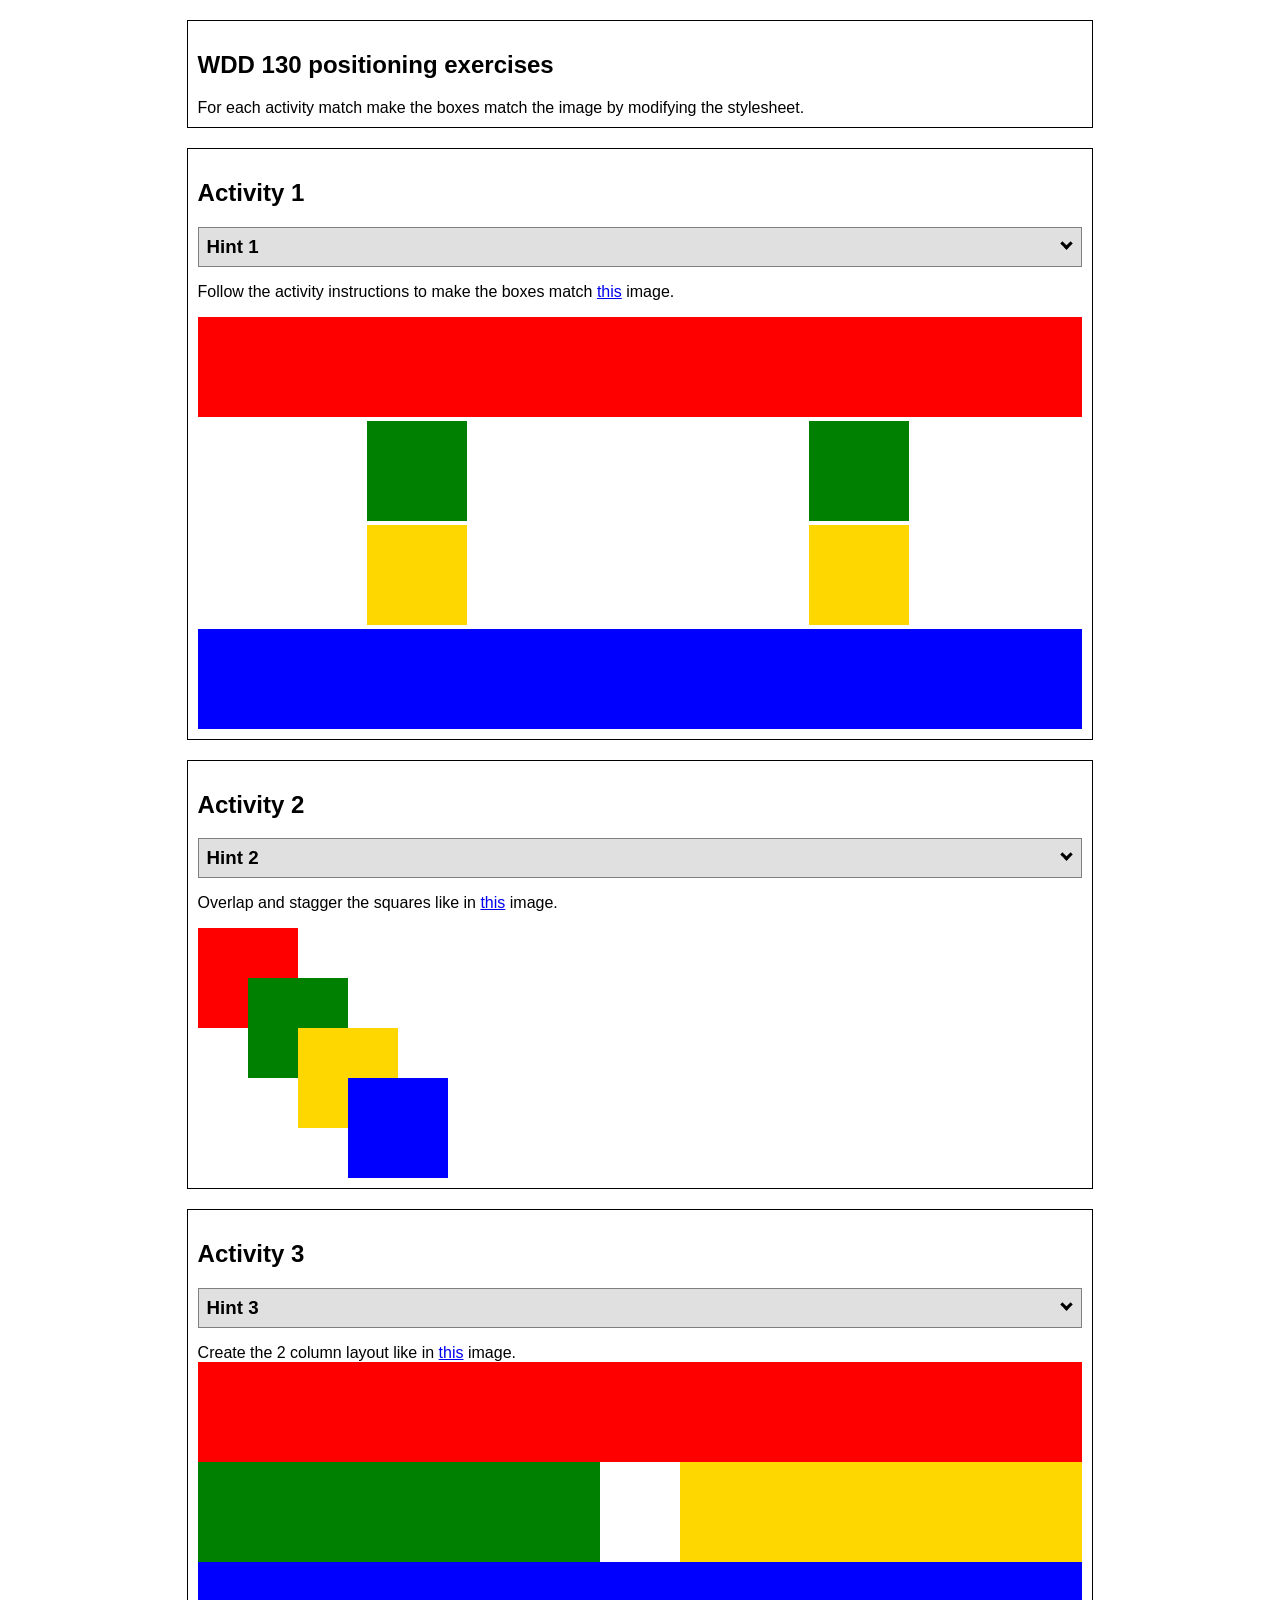
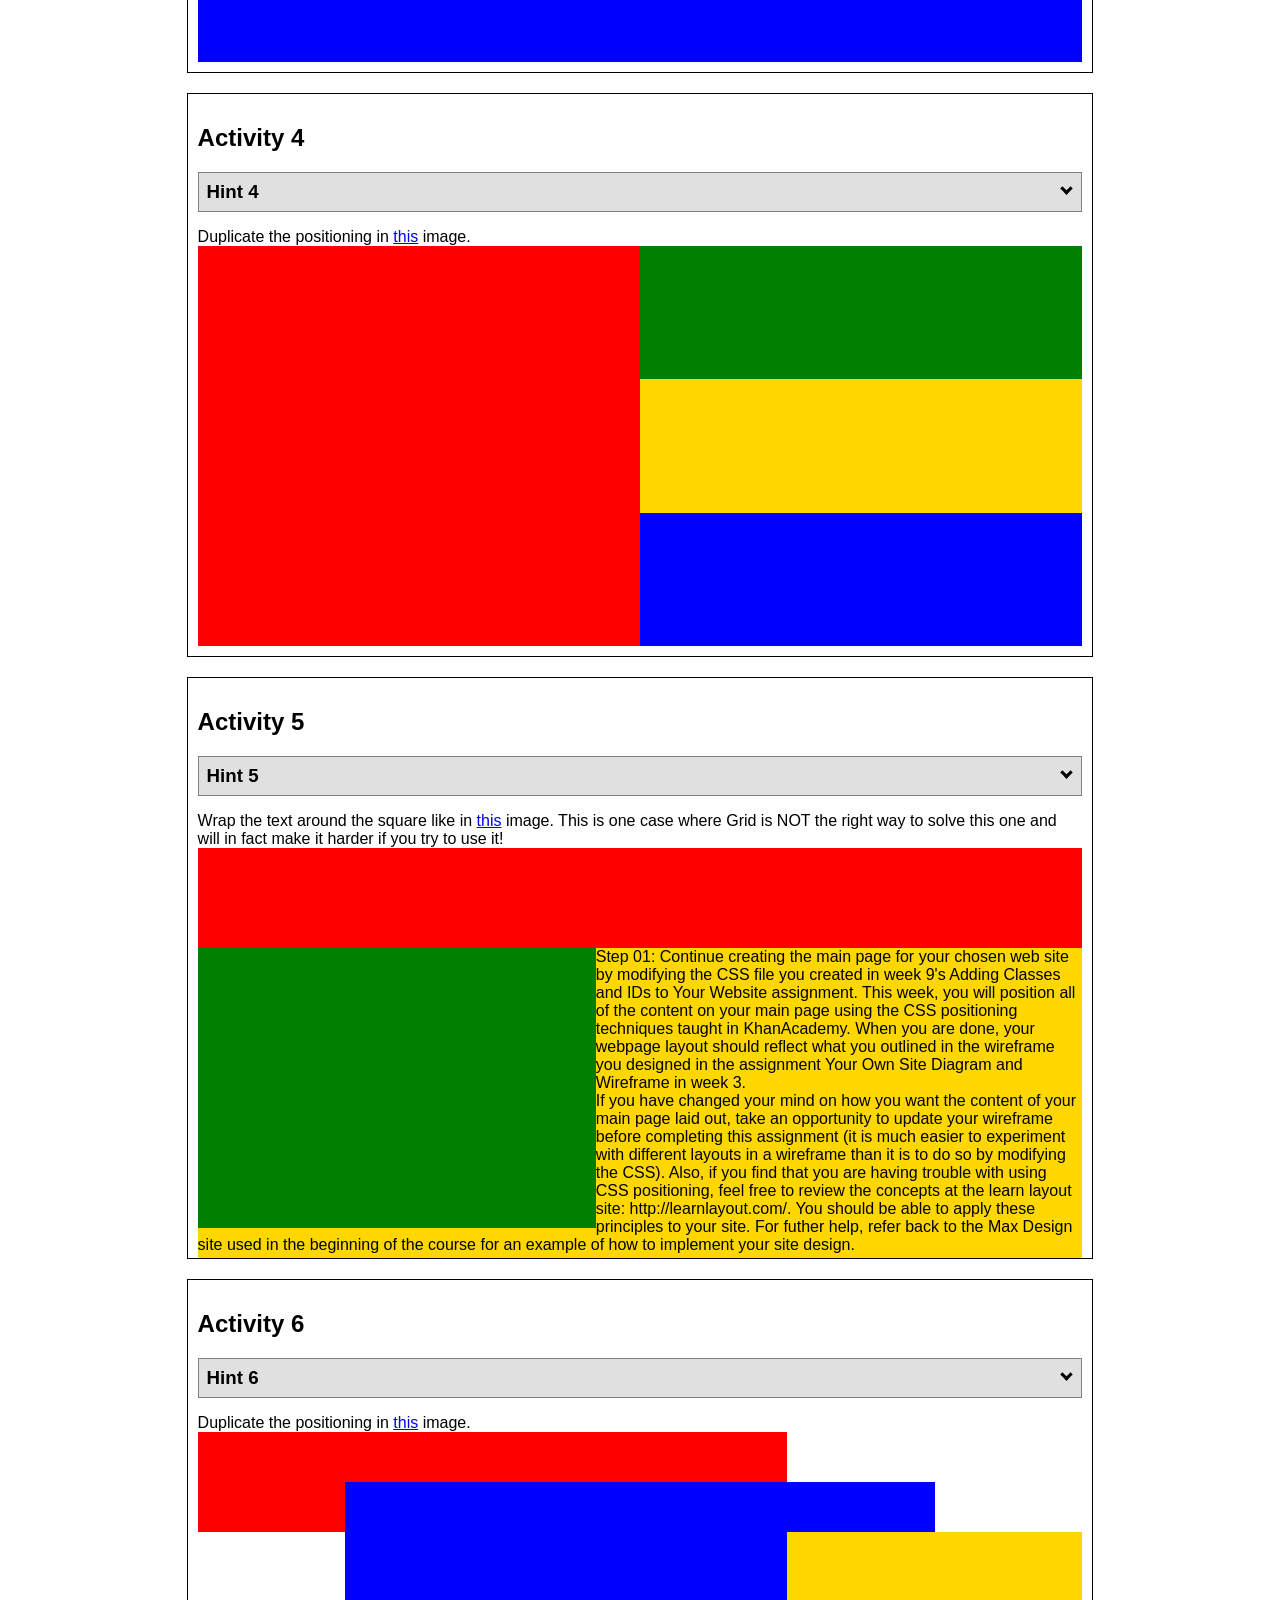
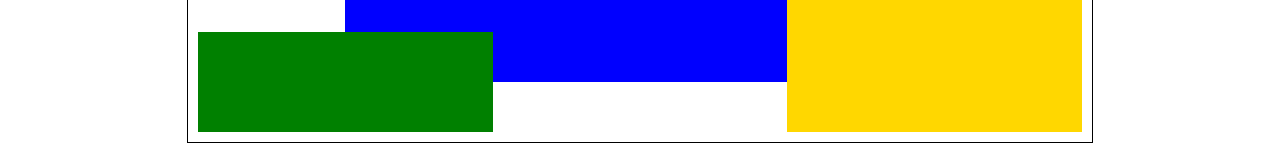
<file: ice/positioning/positioning.html>
<!DOCTYPE html>
<html lang="en">
  <head>
    <!-- HTML - Name: positioning.html -->
    <title>Positioning Activity</title>
    <link rel="stylesheet" type="text/css" href="positionstyles.css" />
  </head>
  <body>
    <div class="activity">
      <h2>WDD 130 positioning exercises</h2>
      For each activity match make the boxes match the image by modifying the stylesheet.</div>
    <div class="activity">
      <h2>Activity 1</h2>
      <section class="hint"><input type="checkbox" ><i></i> <h3>Hint 1</h3><div><p>Use the activity instructions for the firt activity</a></p></div></section>
      <p>Follow the activity instructions to make the boxes match  <a href="images/example1.png" target="_blank">this</a> image.</p>
      <div class="content1" >
        <div class="red1" ></div>
        <div class="green1" ></div>
        <div class="green1" ></div>
        <div class="yellow1"></div>
        <div class="yellow1"></div>
        <div class="blue1"></div>
      </div>
    </div>
    <div class="activity">
      <h2>Activity 2</h2>
      <section class="hint"><input type="checkbox" > <h3>Hint 2</h3><i></i><div>
      <ul>
      <li>grid-template-columns: 50px 50px 50px 50px 50px </li></ul></div></section>
      <p>Overlap and stagger the squares like in <a href="images/example2.png" target="_blank">this</a> image.</p>
      <div class="content2" >
        <div class="red2" ></div>
        <div class="green2" ></div>
        <div class="yellow2"></div>
        <div class="blue2"></div>
      </div>
    </div>
    <div class="activity">
      <h2>Activity 3</h2>
      <section class="hint"><input type="checkbox" > <h3>Hint 3</h3><i></i><div><p>This one is going to be best solved with CSS Grid. Remember to make the boxes the right width first...then start moving them around. </p><h4>Properties used:</h4><ul><li>display:grid;</li><li>grid-template-columns:</li><li>grid-column-gap:</li>
        <li>grid-column:</li>  </ul></div></section>
      Create the 2 column layout like in <a href="images/example3.png" target="_blank">this</a>  image.
      <div class="content3" >
        <div class="red3" ></div>
        <div class="green3" ></div>
        <div class="yellow3"></div>
        <div class="blue3"></div>
      </div>
    </div>
    <div class="activity">
      <h2>Activity 4</h2>
      <section class="hint"><input type="checkbox" > <h3>Hint 4</h3><i></i><div><p>For the others we have been primarily concerned with width. For this one you will need to adjust height as well. </p><h4>Properties used:</h4><ul><li>display:grid;</li><li>grid-template-columns:</li><li>grid-row:</li></ul></div></section>
      Duplicate the positioning in <a href="images/example4.png" target="_blank">this</a> image. 
      <div class="content4" >
        <div class="red4" ></div>
        <div class="green4" ></div>
        <div class="yellow4"></div>
        <div class="blue4"></div>
      </div>
    </div>

    <div class="activity">
      <h2>Activity 5</h2>
      <section class="hint"><input type="checkbox" > <h3>Hint 5</h3><i></i><div><p>Grid is <strong>not</strong> the right way to do this.  In fact there is only one way to really do that...and that is with float. Remember that we float the thing we want the text to wrap around.  Also remember to start by making all the shapes the right size and shape.</p><h4>Properties used:</h4><ul><li>float: left;</li></ul></div></section>
      Wrap the text around the square like in <a href="images/example5.png" target="_blank">this</a> image. This is one case where Grid is NOT the right way to solve this one and will in fact make it harder if you try to use it!
      <div class="content5" >
        <div class="red5" ></div>
        <div class="green5" ></div>
        <div class="yellow5">Step 01: Continue creating the main page for your chosen web site by modifying the CSS file you created in week 9's Adding Classes and IDs to Your Website assignment. This week, you will position all of the content on your main page using the CSS positioning techniques taught in KhanAcademy. When you are done, your webpage layout should reflect what you outlined in the wireframe you designed in the assignment Your Own Site Diagram and Wireframe in week 3. <br />
          If you have changed your mind on how you want the content of your main page laid out, take an opportunity to update your wireframe before completing this assignment (it is much easier to experiment with different layouts in a wireframe than it is to do so by modifying the CSS). Also, if you find that you are having trouble with using CSS positioning, feel free to review the concepts at the learn layout site: http://learnlayout.com/. You should be able to apply these principles to your site. For futher help, refer back to the Max Design site used in the beginning of the course for an example of how to implement your site design.</div>
        <div class="blue5"></div>
      </div>
    </div>
    <div class="activity">
      <h2>Activity 6</h2>
      <section class="hint"><input type="checkbox" > <h3>Hint 6</h3><i></i><div><p>This one is all about visualizing the grid behind the layout. If you are having a hard time doing that first: all the sizes are even multiples of 100, and second here is another example with the lines drawn: <a href="images/example6-hint.png" target="_blank">example 6 with lines</a>. For this one you will find it easiest if you use px for the column width. You can also use <kbd>z-index</kbd> to control the element layering.    </p><h4>Properties used:</h4><ul><li>display:grid;</li><li>grid-template-columns:</li><li>grid-column:</li><li>grid-row:</li><li><a href="https://www.w3schools.com/cssref/pr_pos_z-index.asp" target="_blank">z-index:</a></li></ul></div></section>
      Duplicate the positioning in <a href="images/example6.png" target="_blank">this</a> image.
      <div class="content6" >
        <div class="red6" ></div>
        <div class="green6" ></div>
        <div class="yellow6"></div>
        <div class="blue6"></div>
      </div>
    </div>
  </body>
</html>
</file>
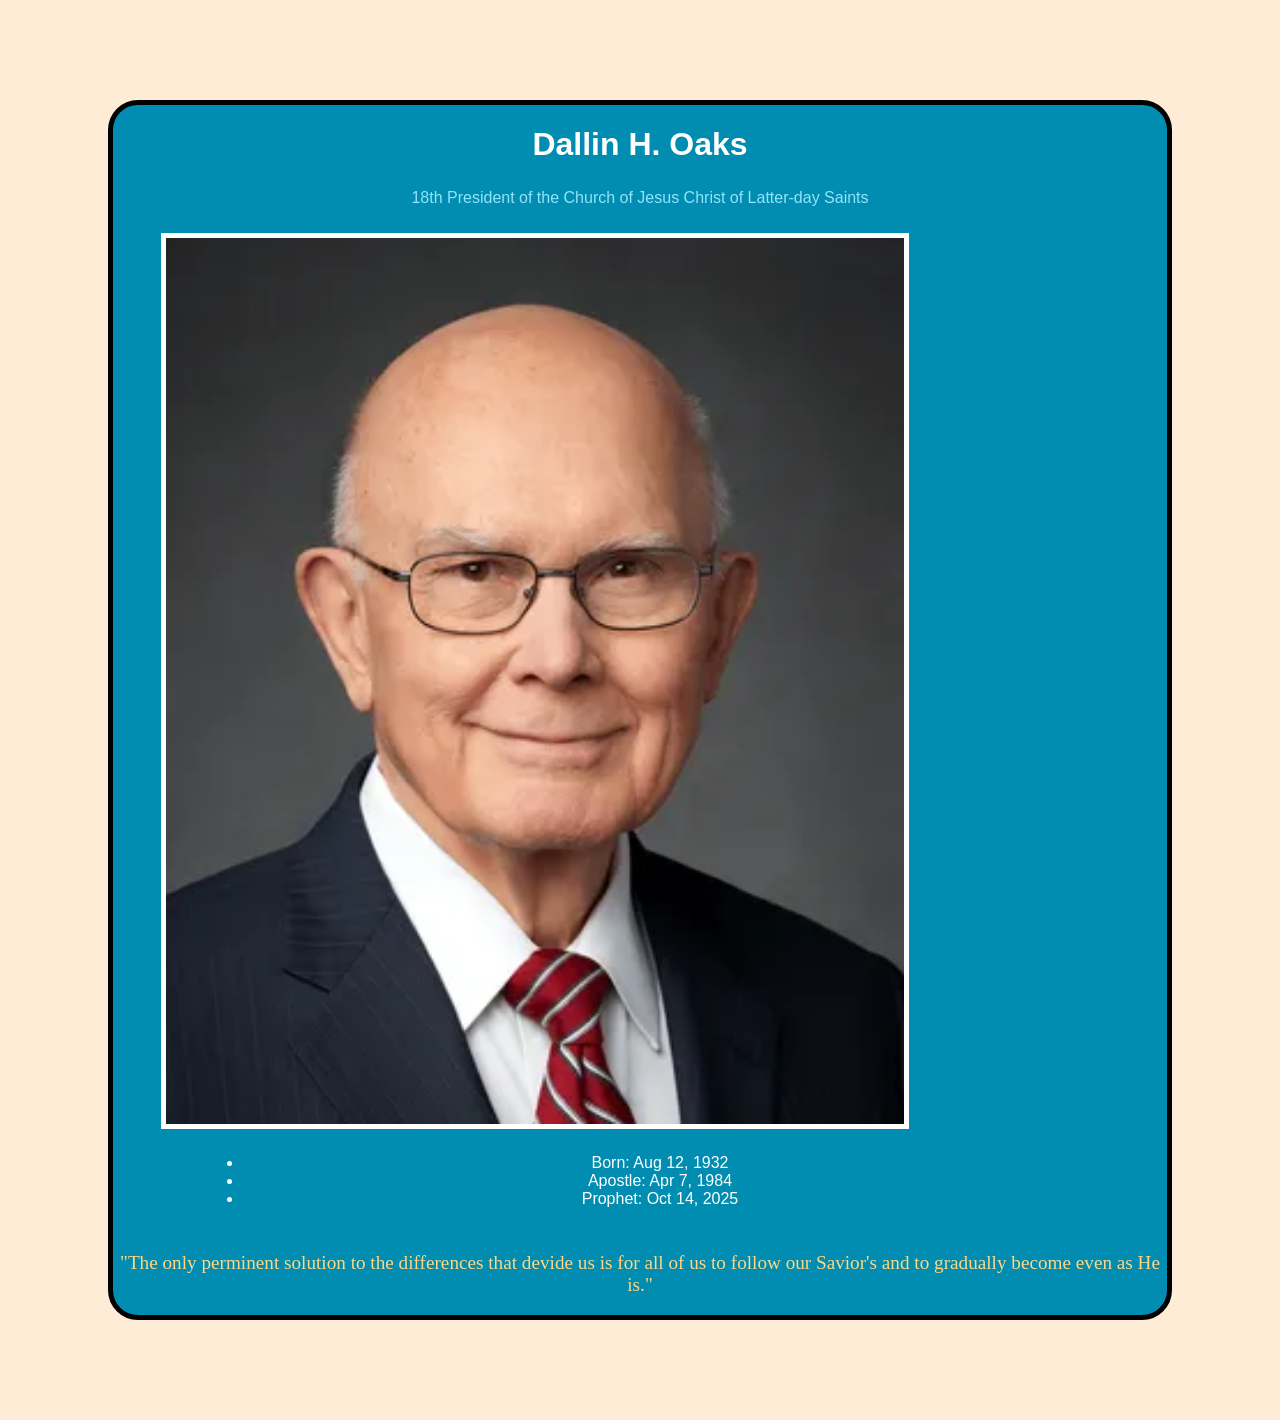
<file: ice/prophet_cards/oaks.html>
<!DOCTYPE html>
<html lang="en">
<head>
    <meta charset="UTF-8">
    <meta name="viewport" content="width=device-width, initial-scale=1.0">
    <title>Dallin H. Oaks</title>
    <style>
        /* Insert styles here, this is called an internal stylesheet  */
        body {
            background: #FFECD7;
        }
        h1 {
            font-family: Arial, Helvetica, sans-serif;
            color: #FFFFFE;
            margin-bottom: 0;
        }
        .card {
            display: grid;
            border: 5px black solid;
            background: #008db1;
            height: auto;
            text-align: center;
            border-radius: 30px;
            margin: 100px;
        }
        #subtitle {
            font-family: Arial, Helvetica, sans-serif;
            color: #91e4fb;
            text-align: center;
            padding: 10px;
            text-decoration: none;
        }
        .img {
            border: 5px white solid;
            margin-left: 48px;
            width: 70%;
        }
        #text {
            font-family: "brush script MT";
            color: #FFd783;
            font-size: larger;
        }
        .list {
            color: #FFFFFE;
            margin: 25px 90px;
            font-family: Arial, Helvetica, sans-serif;
            align-content: center;
        }
    </style>
</head>
<body>
    <div class="card">
        <h1>Dallin H. Oaks</h1>
        <a id="subtitle" href="https://churchofjesuschrist.org">
            <p >18th President of the Church of Jesus Christ of Latter-day Saints</p>
        </a>
        <img class="img"src="images/oaks.webp">
        <ul class="list">
            <li>Born: Aug 12, 1932</li>
            <li>Apostle: Apr 7, 1984</li>
            <li>Prophet: Oct 14, 2025</li>
        </ul>
        <p id="text">
            "The only perminent solution to the differences
            that devide us is for all of us to follow our
            Savior's and to gradually become even as He is."
        </p>
    </div>
</body>
</html>
</file>
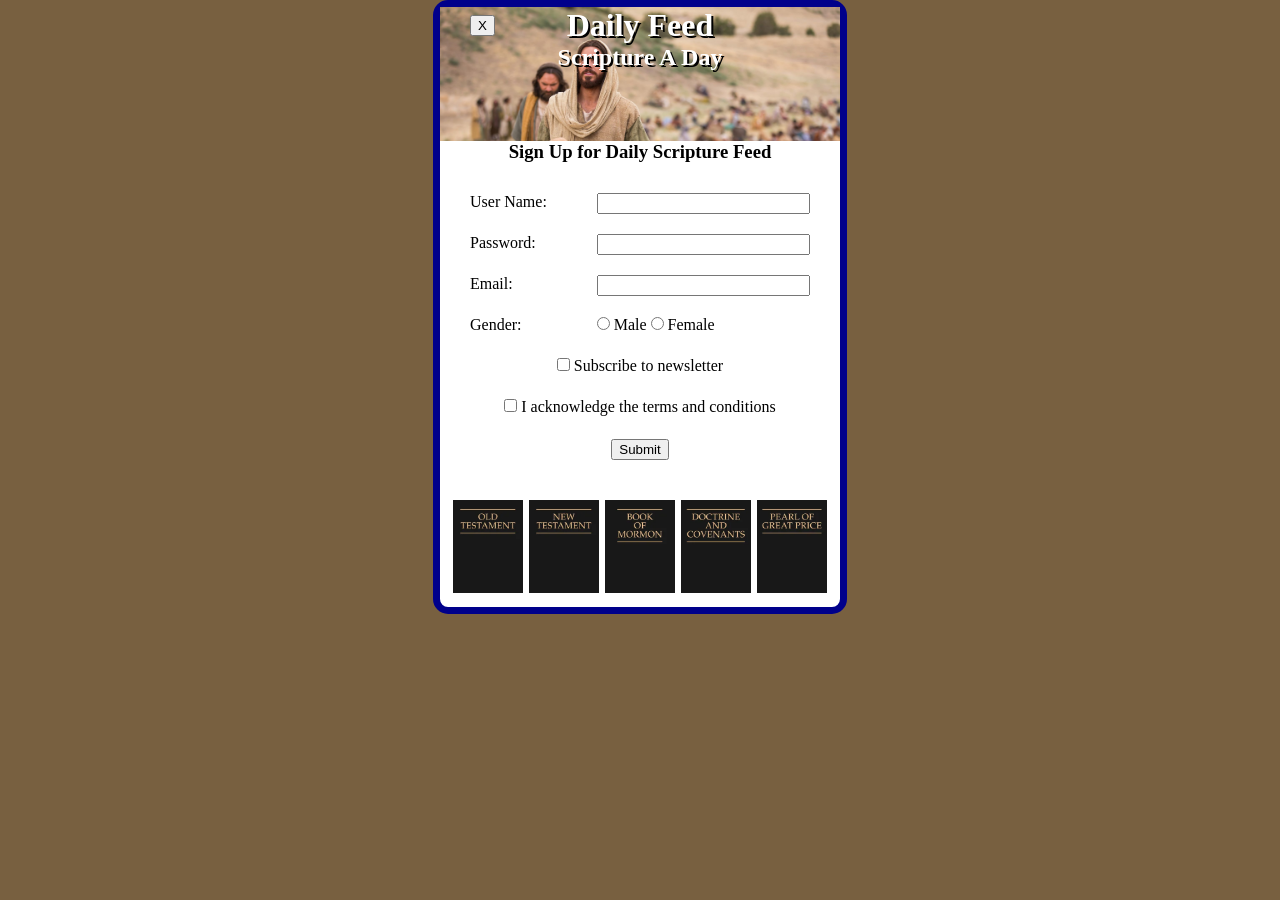
<file: ice/signup/signup.html>
<!DOCTYPE html>
<html lang="en">

<head>
    <meta charset="UTF-8">
    <meta name="viewport" content="width=device-width, initial-scale=1.0">
    <title>Daily Feed Sign Up</title>

    <style>
        * {
            margin: 0;
        }

        body {
            background: rgb(120, 96, 64);
        }

        #formContainer {
            margin: auto;
            width: 400px;
            background-color: white;
            height: 600px;
            border:  7px solid darkblue;
            border-radius: 15px;
            display: grid;
            grid-template-rows: 20fr 1fr 1fr;
        }

        #banner
        {
            background-image: url(images/jesus_feeds_5000.jpeg);
            background-size: cover;
            color: white;
            text-shadow: 2px 2px black;
            text-align: center;

        }

        #scriptureimgs {
            display: grid;
            grid-template-columns: 1fr 1fr 1fr 1fr 1fr;
            margin: 10px;
            margin-left: auto;
            margin-right: auto;
            gap: 6px;
        }

        .scriptureimg {
            width: 70px;

        }

        #closeBtn {
            position: absolute;
            top: 15px;
        }

        h3 {
            align-self: center;
            margin: auto;
        }

        #myForm {
            display: grid;
            grid-template-rows: 1fr 1fr 1fr 1fr 1fr 1fr 1fr;
            grid-template-columns: .5fr 1fr;
            justify-content: center;
            margin: 30px;
            gap: 20px;
        }

        .checkboxes {
            grid-column: 1 / 3;
            justify-self: center;
        }

        #submitBtn {
            justify-self: center;
            grid-column: 1 / 3;
        }

    </style>

</head>

<body>

    <div id="formContainer">
    <div id="banner">
        <h1 class="bannertext">Daily Feed</h1>
        <h2 class="bannertext">Scripture A Day</h2>
    </div>
         <h3>Sign Up for Daily Scripture Feed</h3>
        <form id="myForm">
            <button type="button" id="closeBtn">X</button>
            <label for="username">User Name:</label>
            <input type="text" id="username" name="username" required>

            <label for="password">Password:</label>
            <input type="password" id="password" name="password" required>

            <label for="email">Email:</label>
            <input type="email" id="email" name="email" required>

            <label>Gender:</label>
            <div id="genderTag">
                <input type="radio" id="male" name="gender" value="male" required>
                <label for="male">Male</label>
                <input type="radio" id="female" name="gender" value="female" required>
                <label for="female">Female</label>
            </div>

            <section class="checkboxes">
                <input type="checkbox" id="newsletter" name="newsletter">
                <label for="newsletter">Subscribe to newsletter</label>
            </section>

            <section class="checkboxes">
                <input type="checkbox" id="conditions" name="conditions" required>
                <label for="conditions">I acknowledge the terms and conditions</label>
            </section>

            <section id="submitBtn">
                <button type="submit">Submit</button>
            </section>
        </form>
       
        <div id="scriptureimgs">
            <a><img src="images/old_testament.webp" alt="Old Testament" class="scriptureimg"></a>
            <a><img src="images/new_testament.webp" alt="New testament" class="scriptureimg"></a>
            <a><img src="images/book_of_mormon.webp" alt="Book Of Mormon" class="scriptureimg"></a>
            <a><img src="images/doctrine_and_covenants.webp" alt="Doctrine and Covenents" class="scriptureimg"></a>
            <a><img src="images/pearl_of_great_price.webp" alt="Pearl of Great Price" class="scriptureimg"></a>
        </div>
    </div>

    <div id="output"></div>

    <script>
        // Here is some Javascript to start looking forward to wdd131
        document.getElementById("closeBtn").addEventListener("click", function () {
            document.getElementById("formContainer").style.display = "none";
         });
        const form = document.getElementById('myForm');
        const output = document.getElementById('output');

        form.addEventListener('submit', function (event) {
            event.preventDefault(); // Stop form from actually submitting

            const formData = new FormData(form);
            const entries = [];

            for (const [key, value] of formData.entries()) {
                if (key == "password") {
                    entries.push(`<strong>${key}</strong>: ${value} (you should probably encrypt the password)`);
                } else {
                    entries.push(`<strong>${key}</strong>: ${value}`);
                }
            }

            output.innerHTML = `
            <br>  
            <h3>Here is the data that would be sent to the server:</h3>
            <ul>
                ${entries.map(item => `<li>${item}</li>`).join('')}
            </ul>
            `;
                });
    </script>

</body>

</html>
</file>
<file: portal-page/progress200/style.css>
@import url('https://fonts.googleapis.com/css2?family=Bebas+Neue&family=Lora:ital,wght@0,400..700;1,400..700&family=Work+Sans:ital,wght@0,100..900;1,100..900&display=swap');

header {
    background-color: #C98BB9;
    display: grid;
    grid-template-columns: 1fr 2fr 1fr;
    justify-content: center;
}

body {
    background-color: #FAE3E3;
    min-height: 100vh;
    display: flex;
    flex-direction: column;
}

.card {
    background-color: #F7D4BC;
    display: flex;
    flex-wrap: wrap;
    border-radius: 20px;
    max-width: 80%;
    justify-content: center;
    box-shadow: #7733443e 3px 3px;
    margin: auto;
}

h1 {
    color: #0E1C36;
    font-family: "Bebas Neue", sans-serif;
    align-self: center;
    font-size: 40px;
}

h2 {  /* For card headers */
    color: #773344;
    font-family: "Lora", serif;
    margin: 10px;
    font-size: 28px;
}

ul, p, li, label {
    color: #051014;
    font-family: "Work Sans", sans-serif;
    margin: 10px;
}

#logo {
    width: 120px;
    height: 120px;
    border: 1px black solid;
    border-radius: 50%;
    margin: 30px;
    object-fit: cover;

}

.card-container {
    display: grid;
    grid-template-columns: 1fr 1fr;
    grid-template-rows: 1fr 1fr 1fr;
    margin: 20px;
    gap: 100px;
}

a {
    text-decoration: none;
}

nav {
    display: grid;
    padding: 5px;
    text-align: center;
    padding-right: 20px;
    align-items: center;
}

nav ul a {
    color: #0E1C36;
    font-size: 15px;
}

nav a:hover {
    font-size: larger;
}

.social-img {
    width: 40px;
    height: 40px;
    object-fit: contain;
}

main {
    flex: 1;
}

footer {
    display: grid;
    grid-template-columns: 1fr 1fr 1fr;
    background-color: #c98bb95c;
    border: #051014 2px solid;
    position: static;
    width: 100%;
    margin: 10px 0 0 0;
}

footer p {
    color: #051014;
    font-family: "Work Sans", sans-serif;
}

.footer-link {
    color: #051014;
    font-size: 17px;
    text-decoration: underline;
}

.link {
    text-decoration: underline #773344;
}

#maintable {
    border: black solid 2px;
    grid-row: 3;
    width: 80%;
    height: 80%;
    margin: auto;
}

td, th {
    border: black solid 2px;
    color: #051014;
    font-family: "Work Sans", sans-serif;
}

td {
   text-align: center; 
}

#formBox {
    grid-row: 2;
    grid-column: 2;
    display: grid;
    grid-template-columns: 2fr .5fr;
}

form {
    grid-column: 1 / 3;
    margin: auto;
}

#submitBtn {
    background-color: lightblue;
    border-radius: 7px;
    grid-column: 2;
    max-width:fit-content;
    max-height: fit-content;
    box-shadow: 1px 1px rgba(112, 112, 112, 0.719);
}

#Finalp {
    grid-row: 2;
}
</file>
<file: wwr/styles/style.css>
#content {
  max-width: 1600px;
  margin: 0 auto;
}
nav a {
  text-align: center;
  text-decoration: none;
  color: #ff7a3d;
  padding: 35px;
  font-size: 120%;
}
#hero-msg h1, #hero-msg h4 {
  text-align: center;
  font-family: Georgia, serif;
  color: white;
}
.button-box {
  text-align: center;
}
main section {
  text-align: center;
}
#background {
    height: 725px;
}
body {
    background-color: #ffffff; 
    margin: 0;
    padding: 0;
}
header {
    background-color: rgba(64, 161, 124, 0.866);
    height: 100px;
    display: grid;
    grid-template-columns: 300px auto;
    position: relative;
    z-index: 2;
}
nav a:hover {
    background-color: rgb(121, 121, 139);
    height: 30px;
}
.book, .join {
    background-color:  #e79b7d;
    text-decoration: none;
    font-size: 18px;
    padding: 15px 30px;
    border-radius: 5px;
}
.book:hover, .join:hover {
    background-color: rgb(163, 163, 186);
    margin-top: 50px;
}
#background {
    background-color: rgb(161, 130, 64);
    grid-column: 1/11;
    grid-row: 4/9;
}
.msg {
    background-color: #00A7E1;
    line-height: 1.5em;
    font-family: Georgia, serif;
    padding: 35px;
    grid-column: 6/10;
    grid-row: 6/7;
    z-index: 1;
    box-shadow: 5px 5px 10px rgb(51, 67, 61);
}
footer {
    background-color: rgb(178, 215, 201);
    padding: 25px 50px;
    margin-top: 200px;
    display: flex;
    justify-content: space-around;
    align-items: center;
}
footer a {
    background-color: rgb(178, 215, 201);
    text-decoration: none;
}
footer a:hover {
    background-color: rgb(166, 166, 185);
}
footer p {
    font-size: 1.2em;
}
footer p a:hover {
    text-decoration: underline;
}    
.home-title {
    font-family: Georgia, serif;
    font-size: 2em;
    margin-top: 10px;
}
.msg p {
    font-size: .8em;
    font-family: "trebuchet MS", sans-serif;
    padding-bottom: 15px;
}
h2 {
    margin: 0;
}
#logo_link {
    padding-top: 5px;
    justify-self: center;
    align-self: center;
}
.icon {
    padding-top: 10px;
}
footer .social img {
    padding-top: 15px;
}
.rivers-card, .camping-card, .rapids-card {
    margin: 200px 0;
}
.card-img {
    border: 10px solid #454c2f;
    transition: transform .5s;
    box-shadow: 5px 5px 10px;
}
.card-img:hover {
    opacity: .8;
    transform: scale(1.1);
}
main section img {
    box-sizing: border-box;
}
nav {
    display: flex;
    justify-content: space-around;
}
#hero {
    display: grid;
    grid-template-columns: 1fr 3fr 1fr;
    margin-top: -100px;
}
#hero-box {
    grid-column: 1/4;
    grid-row: 1/3;
    z-index: 0;
}
#hero-msg {
    grid-column: 2/3;
    grid-row: 1/2;
    margin-top: 100px;
    z-index: 1;
}
#hero-msg h4 {
    color: white;
}
#hero-img {
    width: 100%;
}
.home-grid {
    display: grid;
    grid-template-columns: repeat(10, 1fr);
}
.card-img, .mountains {
    width: 100%;
}
.rivers-card {
    grid-column: 2/4;
    grid-row: 2/3;
}
.camping-card {
    grid-column: 5/7;
    grid-row: 2/3;
}
.rapids-card {
    grid-column: 8/10;
    grid-row: 2/3;
}
.mountains {
    grid-column: 2/7;
    grid-row: 5/8;
    box-shadow: 5px 5px 10px rgb(32, 31, 29);
}
@media screen and (max-width: 900px) {
    #hero, .home-grid {
        display: block;
        height: auto;
    }
    nav, footer {
        flex-direction: column;
    }
    nav a {
        display: block;
        padding: 15px;
    }
    #hero {
        margin-top: 0;
    }
    #hero-msg {
        margin-top: 0;
    }
    #hero-msg h4 {
        display: none;
    }
    #hero-msg h1 {
        color: #6f7364;
    }
    .home-title {
        font-size: 25px;
    }
    .rivers-card, .camping-card, .rapids-card { 
        margin: 50px auto;
        width: 60%;
    }
    #background {
        display: none;
    }
    .mountains, .msg {
        width: 80%;
        display: block;
        margin: 0 auto;
    }
    footer {
        margin-top: 25px;
    }
}
</file>
<file: ice/portfolio-starter-code/css/index.css>
/* Add your CSS here to style the photography portfolio*/

/* Go here to get fonts: https://fonts.google.com/*/
/* Select a font, and copy it's @import statement. Paste at the top of this file.*/

/* Flexbox cheat sheet: https://flexbox.malven.co/*/
@import url('https://fonts.googleapis.com/css2?family=Cherry+Swash:wght@400;700&family=Trykker&display=swap');

h1 {
 font-family: Trykker;
 text-align: center;
 font-size: 3em;
 margin-bottom: 2px;
}

h2 {
    font-family: "Cherry Swash";
    text-align: center;
    margin-top: 0;
}

nav {
    display: flex;
    justify-content: space-around;
    font-family: "Cherry Swash";
    border-bottom: 2px solid black;
    border-top: 2px solid black;
    align-items:flex-start;
    padding: 2px;
}

nav a {
    text-decoration: none;
    color:gold;
    padding: 25px 0 40px 0;
    font-size: larger;
    
}

nav a:hover {
    font-weight: bolder;
    color: aqua;
}

img {
    max-width: 250px;
    border: 4px solid pink;
    border-radius: 5px;
}

#img-container {
    margin-top: 15px;
    display: flex;
    flex-direction: column;
    flex-wrap: wrap;
    gap: 15px;
    max-height: 1500px;
    align-content: center;
}
</file>
<file: ice/favorite_devo/styles/styles.css>
body {
  margin: 0;
  height: 100%;
  font-family: Arial, sans-serif;
  background: linear-gradient(to bottom, #d3d3d3, #001f3f);
  background-repeat: no-repeat; /* Just in case */
  background-attachment: fixed;
}

.container {
  text-align: center;
}

.header {
  padding: 20px 0;
}

.header-image {
  background-image: url('../images/icenter.png'); /* Replace with your image */
  background-repeat: no-repeat;
  background-position: center;
  height: 150px;
  display: flex;
  flex-direction: column;
  justify-content: center;
  color: white;

}

.header-image h1 {
  margin: 0;
  line-height: 0.9;
    font-size: 3.5em;
  font-weight: bold;
  text-shadow: 2px 2px 4px rgba(0, 0, 0, 0.7);
  background: #00000055;
}

.content-box {
  background-color: white;
  margin: 30px auto;
  width: 90%;
  max-width: 900px;
  padding: 40px;
  box-shadow: 5px 5px 0px black;
  min-height: 400px;
}

table {
  border-collapse: collapse;
}

th {
  color: white;
  background-color: darkblue;
}

td, th {
  padding: 15px;
  border: 1px solid blue;
  text-align: left;
}

label {
  display: flex;
  flex-wrap: wrap;
  padding: 5px;

}

form {
  display: grid;
  grid-template-columns: 1fr 2fr;
  gap: 5px;
  width: 70%;
  margin: auto;
}

#submit {
  align-items: center;
  width: 30%;
  margin: 10px;
  background-color: darkblue;
  color: white;
  padding: 4px;
}

input {
  background-color: beige;
}

td {
  background-color: rgba(0, 255, 255, 0.14);
}
</file>
<file: ice/positioning/positionstyles.css>
/* CSS - Name: "positionstyles.css" */
/* Activity 1 styles */
.content1 {
  /* This is the parent of the activity 1 boxes. */
  display: grid;
  grid-template-columns: 1fr 1fr;
  grid-template-rows: 1fr 1fr 1fr 1fr;
  gap: 4px;

}
.red1 { 
  width: 100%; 
  height: 100px; 
  background-color: red; 
  grid-row: 1 ;
  grid-column: 1 / 4;
} 
.green1 {
  width: 100px; 
  height: 100px; 
  background-color: green; 
  grid-row: 2;
  justify-self: center;
} 
.yellow1 {
  width: 100px; 
  height: 100px; 
  background-color: gold; 
  grid-row: 3;
  justify-self: center;
} 
.blue1 {
  width: 100%; 
  height: 100px; 
  background-color: blue; 
  grid-row: 4 / 5;
  grid-column: 1 / 4;
} 
/* Activity 2 styles */ 
.content2 {
  /* This is the parent of the activity 2 boxes. */
  display: grid;
  grid-template-columns: 50px 50px 50px 50px 50px;
  grid-template-rows: 50px 50px 50px;
  
}
.red2 {
  width: 100px; 
  height: 100px; 
  background-color: red; 
  grid-row: 1;
  grid-column: 1;
} 
.green2 { 
  width: 100px; 
  height: 100px; 
  background-color: green; 
  grid-row: 2;
  grid-column: 2;
} 
.yellow2 {
  width: 100px; 
  height: 100px; 
  background-color: gold; 
  grid-row: 3;
  grid-column: 3;
} 
.blue2 {
  width: 100px; 
  height: 100px; 
  background-color: blue; 
  grid-row: 4;
  grid-column: 4;
} 
/* Activity 3 styles */ 
.content3 {
  /* This is the parent of the activity 3 boxes. */
  display: grid;
  grid-template-columns: 1fr .2fr 1fr;
  grid-template-rows: 1fr 1fr 1fr;
}
.red3 {
  width: 100%; 
  height: 100px; 
  background-color: red; 
  grid-row: 1;
  grid-column: 1 / 4;
} 
.green3 {
  width: 100%; 
  height: 100px; 
  background-color: green;
  grid-row: 2;
  grid-column: 1 / 2;
} 
.yellow3 {
  width: 100%; 
  height: 100px; 
  background-color: gold; 
  grid-row: 2;
  grid-column: 3 / 4;
  
} 
.blue3 {
  width: 100%;
  height: 100px; 
  background-color: blue; 
  grid-row: 3;
  grid-column: 1 / 4;
} 
/* Activity 4 styles */ 
.content4 {
  /* This is the parent of the activity 4 boxes. */
  height: 400px;
  display: grid;
  grid-template-columns: 1fr 1fr;
  grid-template-rows: 1fr 1fr 1fr;
}
.red4 {
  width: 100%; 
  height: 100%; 
  background-color: red; 
  grid-column: 1;
  grid-row: 1 / 4;
} 
.green4 {
  width: 100%; 
  height: 100%; 
  background-color: green; 
} 
.yellow4 {
  width: 100%; 
  height: 100%; 
  background-color: gold; 
} 
.blue4 {
  width: 100%; 
  height: 100%; 
  background-color: blue; 
} 
/* Activity 5 styles */ 
.content5 {
  /* This is the parent of the activity 5 boxes. */
  height: 400px;
  float: left;
}
.red5 { 
  width: 100%; 
  height: 100px; 
  background-color: red; 
} 
.green5 { 
  width: 45%; 
  height: 70%; 
  background-color: green; 
  float: left;
} 
.yellow5 {
  width: 100%; 
  height: 100%; 
  background-color: gold; 
} 
.blue5 {
  width: 100%; 
  height: 100px; 
  background-color: blue; 
} 
/* Activity 6 styles */ 
.content6 {
  /* This is the parent of the activity 6 boxes. */
  display: grid;
  grid-template-columns: 1fr 1fr 1fr 1fr 1fr 1fr;
  grid-template-rows: repeat(6, 1fr);
}
.red6 {
  width: 100%; 
  height: 100px; 
  background-color: red; 
  grid-row: 1 / 3;
  grid-column: 1 / 5;
} 
.green6 {
  width: 100%; 
  height: 100%; 
  background-color: green; 
  grid-row: 5 / 7;
  grid-column: 1 / 3;
  z-index: 1;
} 
.yellow6 {
  width: 100%; 
  height: 100%; 
  background-color: gold; 
  grid-row: 3 / 7;
  grid-column: 5 / 7;
  z-index: 1;
} 
.blue6 {
  width: 100%; 
  height: 100%; 
  background-color: blue; 
  grid-row: 2 / 6;
  grid-column: 2 / 6;
} 


/* Do not make any changes below here */
.activity {
  width: 70%; 
  margin: 20px auto; 
  font-family: Arial, sans-serif; 
  border: 1px solid black; 
  padding: 10px; 
  clear:both; 
  overflow: auto;
} 

.hint {
  border: 1px solid grey;
  background: #e0e0e0;
  padding: .5em;
  position: relative;
  margin: 1em 0;
}
.hint h3 {
  margin: 0;
}
.hint:hover {
  background: #d0d0d0;
}
.hint > div {
  display: none;
}

.hint input[type=checkbox] {
  position: absolute;
  width: 100%;
  height: 100%;
  opacity: 0;
  z-index: 1;
  cursor: pointer;
}

.hint input[type=checkbox]:checked ~ div {
  display: block;
}

.hint i {
  position: absolute;
  transform: translate(-6px, 0);
  margin-top: 16px;
  right: 10px;
  top: -3px;
}
.hint i:before, .hint i:after {
  content: "";
  position: absolute;
  background-color: black;
  width: 3px;
  height: 9px;
}
.hint i:before {
  transform: translate(2px, 0) rotate(45deg);
}
.hint i:after {
  transform: translate(-2px, 0) rotate(-45deg);
}

.hint input[type=checkbox]:checked ~ i:before {
  transform: translate(-2px, 0) rotate(45deg);
}
.hint input[type=checkbox]:checked ~ i:after {
  transform: translate(2px, 0) rotate(-45deg);
}
.hint a {
  position: relative;
  z-index: 1;
}
</file>
